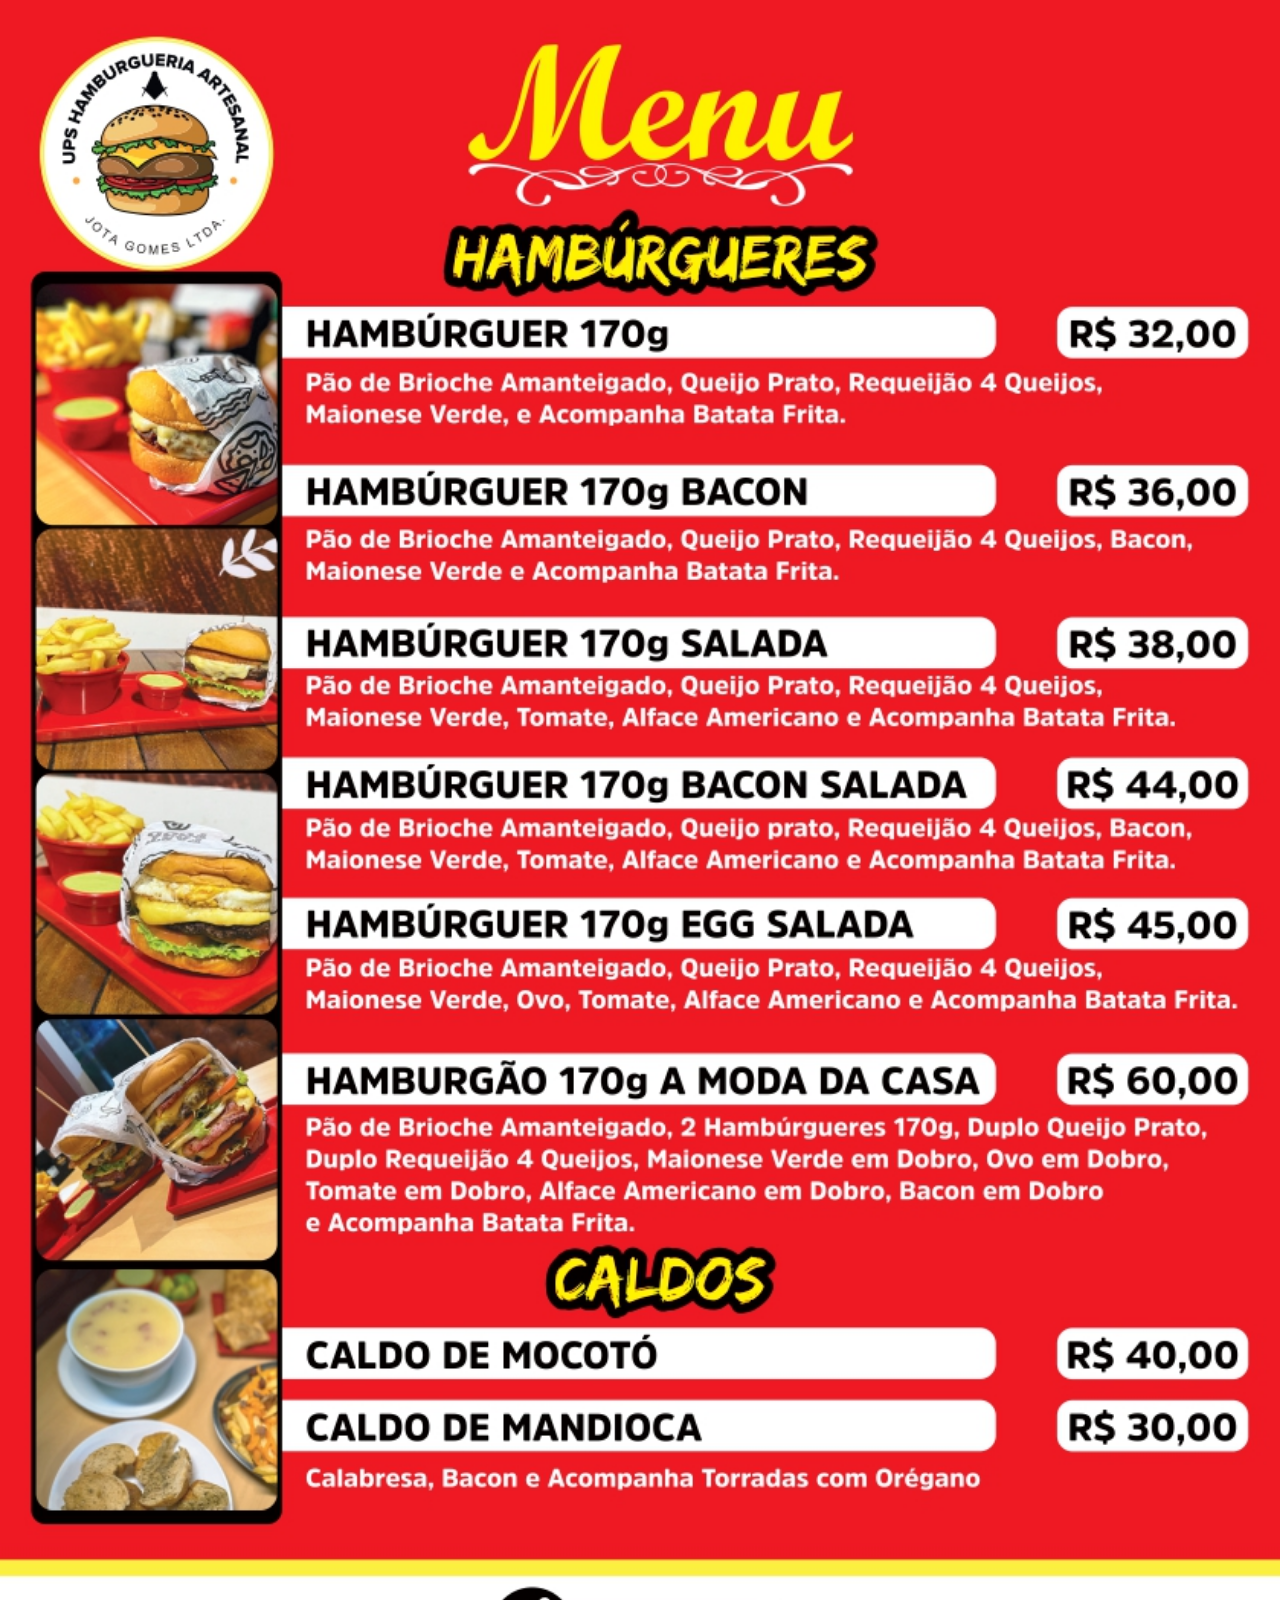
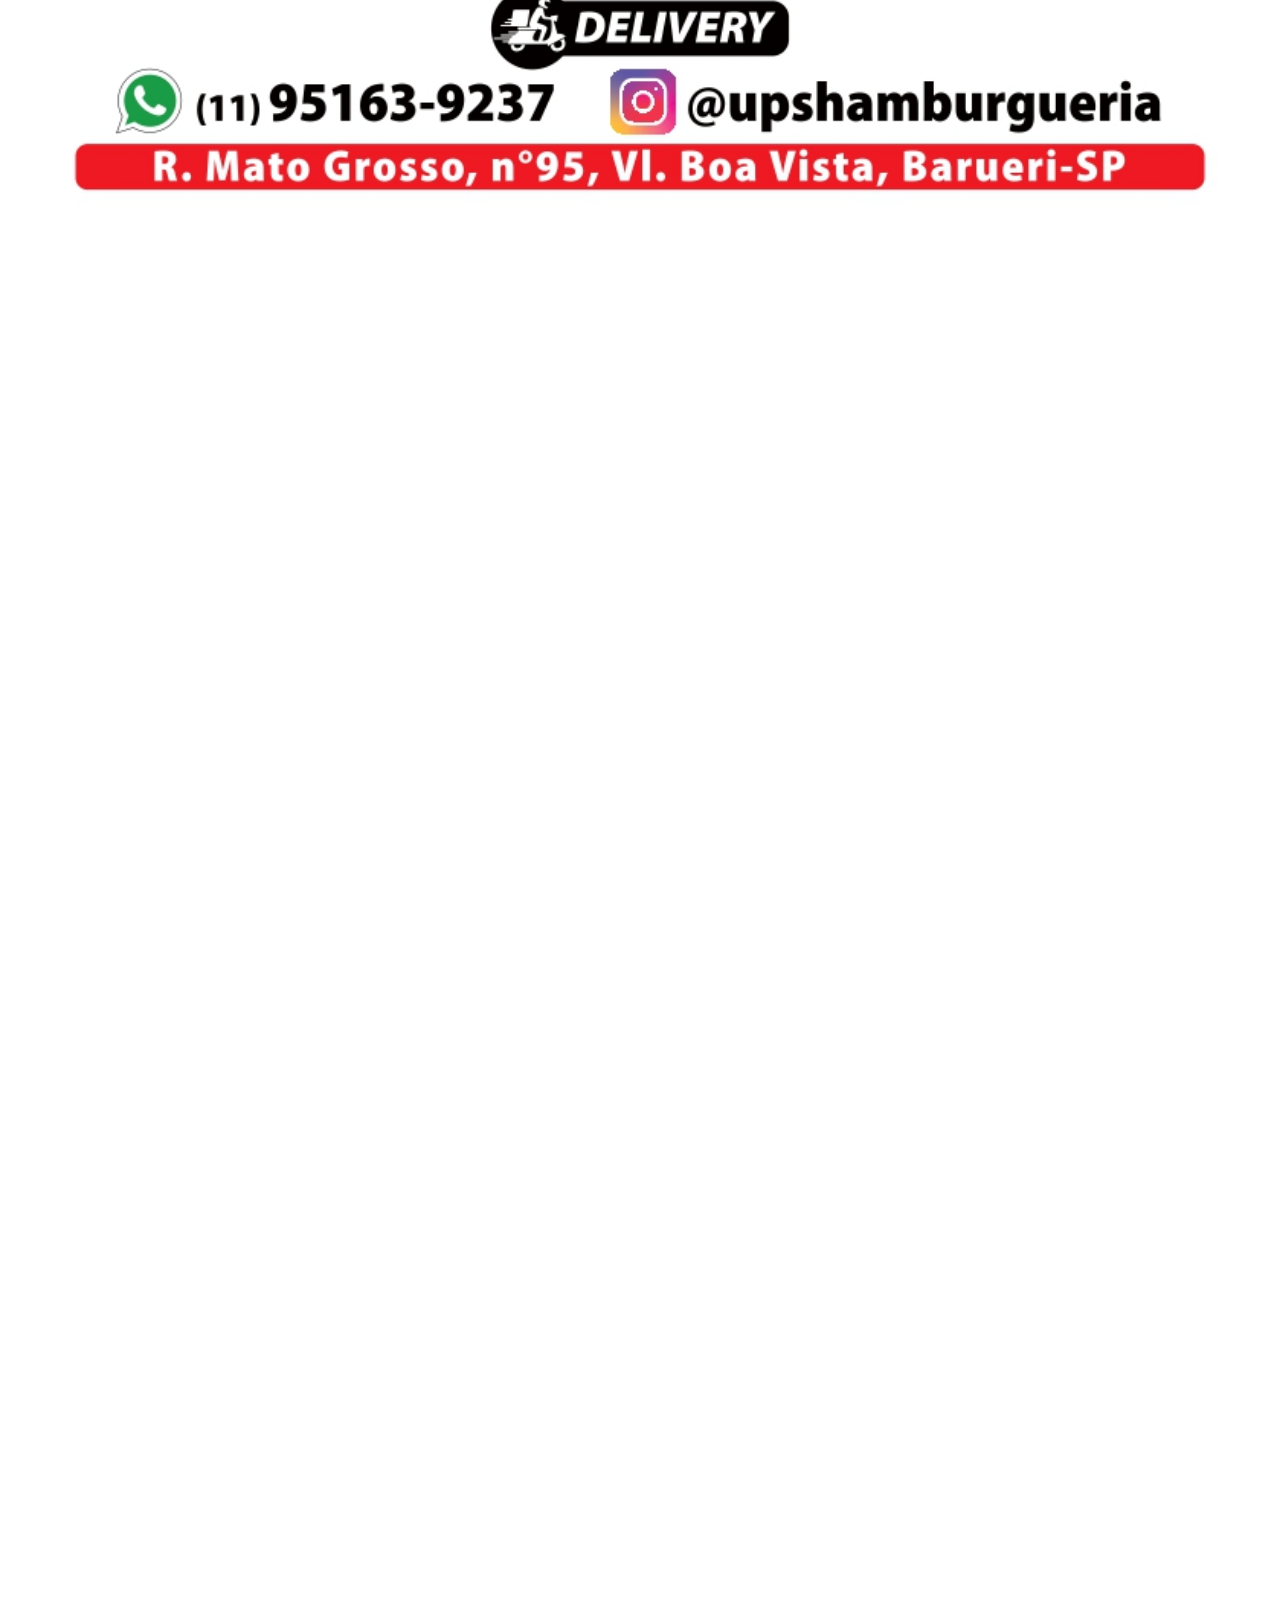
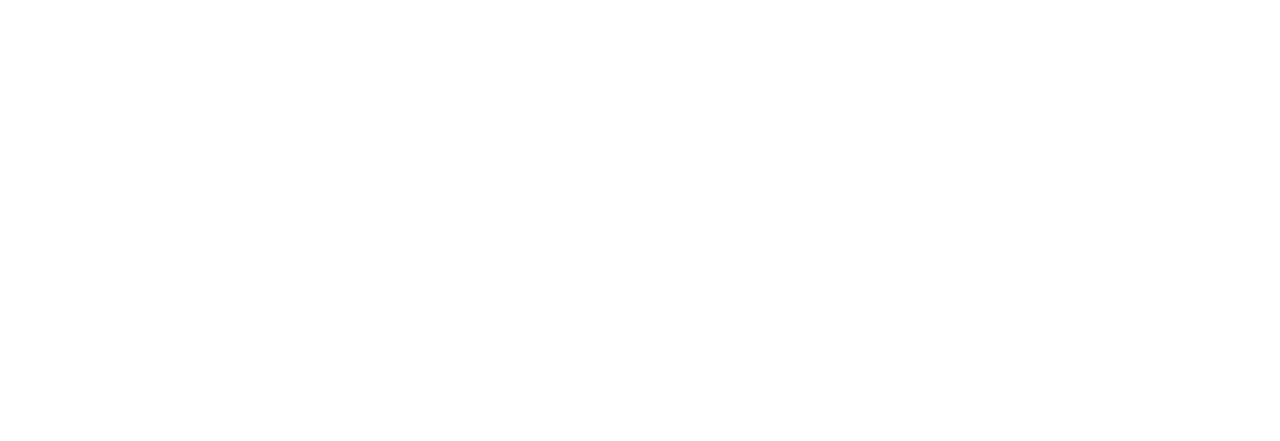
<file: cardapio/index.html>
<!DOCTYPE html>
<html lang="pt-BR">
<head>
	<meta charset="UTF-8">
		<!-- Google tag (gtag.js) --> <script async src="https://www.googletagmanager.com/gtag/js?id=AW-11403731849"></script> <script> window.dataLayer = window.dataLayer || []; function gtag(){dataLayer.push(arguments);} gtag('js', new Date()); gtag('config', 'AW-11403731849'); </script>
		<title>Cardápio Virtual &#8211; UPS Hamburgueria Jota Gomes </title>
<meta name="robots" content="max-image-preview:large">
<link rel="dns-prefetch" href="//fonts.googleapis.com">
<link rel="alternate" type="application/rss+xml" title="Feed para UPS Hamburgueria Jota Gomes  &raquo;" href="//jokaptn.github.io/UPS-Hamburgueria-Jota-Gomes/feed/">
<link rel="alternate" type="application/rss+xml" title="Feed de comentários para UPS Hamburgueria Jota Gomes  &raquo;" href="//jokaptn.github.io/UPS-Hamburgueria-Jota-Gomes/comments/feed/">
<script type="text/javascript">
window._wpemojiSettings = {"baseUrl":"https:\/\/s.w.org\/images\/core\/emoji\/14.0.0\/72x72\/","ext":".png","svgUrl":"https:\/\/s.w.org\/images\/core\/emoji\/14.0.0\/svg\/","svgExt":".svg","source":{"concatemoji":"\/\/jokaptn.github.io\/UPS-Hamburgueria-Jota-Gomes\/wp-includes\/js\/wp-emoji-release.min.js?ver=6.1.1"}};
/*! This file is auto-generated */
!function(e,a,t){var n,r,o,i=a.createElement("canvas"),p=i.getContext&&i.getContext("2d");function s(e,t){var a=String.fromCharCode,e=(p.clearRect(0,0,i.width,i.height),p.fillText(a.apply(this,e),0,0),i.toDataURL());return p.clearRect(0,0,i.width,i.height),p.fillText(a.apply(this,t),0,0),e===i.toDataURL()}function c(e){var t=a.createElement("script");t.src=e,t.defer=t.type="text/javascript",a.getElementsByTagName("head")[0].appendChild(t)}for(o=Array("flag","emoji"),t.supports={everything:!0,everythingExceptFlag:!0},r=0;r<o.length;r++)t.supports[o[r]]=function(e){if(p&&p.fillText)switch(p.textBaseline="top",p.font="600 32px Arial",e){case"flag":return s([127987,65039,8205,9895,65039],[127987,65039,8203,9895,65039])?!1:!s([55356,56826,55356,56819],[55356,56826,8203,55356,56819])&&!s([55356,57332,56128,56423,56128,56418,56128,56421,56128,56430,56128,56423,56128,56447],[55356,57332,8203,56128,56423,8203,56128,56418,8203,56128,56421,8203,56128,56430,8203,56128,56423,8203,56128,56447]);case"emoji":return!s([129777,127995,8205,129778,127999],[129777,127995,8203,129778,127999])}return!1}(o[r]),t.supports.everything=t.supports.everything&&t.supports[o[r]],"flag"!==o[r]&&(t.supports.everythingExceptFlag=t.supports.everythingExceptFlag&&t.supports[o[r]]);t.supports.everythingExceptFlag=t.supports.everythingExceptFlag&&!t.supports.flag,t.DOMReady=!1,t.readyCallback=function(){t.DOMReady=!0},t.supports.everything||(n=function(){t.readyCallback()},a.addEventListener?(a.addEventListener("DOMContentLoaded",n,!1),e.addEventListener("load",n,!1)):(e.attachEvent("onload",n),a.attachEvent("onreadystatechange",function(){"complete"===a.readyState&&t.readyCallback()})),(e=t.source||{}).concatemoji?c(e.concatemoji):e.wpemoji&&e.twemoji&&(c(e.twemoji),c(e.wpemoji)))}(window,document,window._wpemojiSettings);
</script>
<style type="text/css">img.wp-smiley,
img.emoji {
	display: inline !important;
	border: none !important;
	box-shadow: none !important;
	height: 1em !important;
	width: 1em !important;
	margin: 0 0.07em !important;
	vertical-align: -0.1em !important;
	background: none !important;
	padding: 0 !important;
}</style>
	<link rel="stylesheet" id="wp-block-library-css" href="//jokaptn.github.io/UPS-Hamburgueria-Jota-Gomes/wp-includes/css/dist/block-library/style.min.css?ver=6.1.1" type="text/css" media="all">
<style id="joinchat-button-style-inline-css" type="text/css">.wp-block-joinchat-button{border:none!important;text-align:center}.wp-block-joinchat-button figure{display:table;margin:0 auto;padding:0}.wp-block-joinchat-button figcaption{font:normal normal 400 .6em/2em var(--wp--preset--font-family--system-font,sans-serif);margin:0;padding:0}.wp-block-joinchat-button .joinchat-button__qr{background-color:#fff;border:6px solid #25d366;border-radius:30px;box-sizing:content-box;display:block;height:200px;margin:auto;overflow:hidden;padding:10px;width:200px}.wp-block-joinchat-button .joinchat-button__qr canvas,.wp-block-joinchat-button .joinchat-button__qr img{display:block;margin:auto}.wp-block-joinchat-button .joinchat-button__link{align-items:center;background-color:#25d366;border:6px solid #25d366;border-radius:30px;display:inline-flex;flex-flow:row nowrap;justify-content:center;line-height:1.25em;margin:0 auto;text-decoration:none}.wp-block-joinchat-button .joinchat-button__link:before{background:transparent var(--joinchat-ico) no-repeat center;background-size:100%;content:"";display:block;height:1.5em;margin:-.75em .75em -.75em 0;width:1.5em}.wp-block-joinchat-button figure+.joinchat-button__link{margin-top:10px}@media (orientation:landscape)and (min-height:481px),(orientation:portrait)and (min-width:481px){.wp-block-joinchat-button.joinchat-button--qr-only figure+.joinchat-button__link{display:none}}@media (max-width:480px),(orientation:landscape)and (max-height:480px){.wp-block-joinchat-button figure{display:none}}</style>
<link rel="stylesheet" id="classic-theme-styles-css" href="//jokaptn.github.io/UPS-Hamburgueria-Jota-Gomes/wp-includes/css/classic-themes.min.css?ver=1" type="text/css" media="all">
<style id="global-styles-inline-css" type="text/css">body{--wp--preset--color--black: #000000;--wp--preset--color--cyan-bluish-gray: #abb8c3;--wp--preset--color--white: #ffffff;--wp--preset--color--pale-pink: #f78da7;--wp--preset--color--vivid-red: #cf2e2e;--wp--preset--color--luminous-vivid-orange: #ff6900;--wp--preset--color--luminous-vivid-amber: #fcb900;--wp--preset--color--light-green-cyan: #7bdcb5;--wp--preset--color--vivid-green-cyan: #00d084;--wp--preset--color--pale-cyan-blue: #8ed1fc;--wp--preset--color--vivid-cyan-blue: #0693e3;--wp--preset--color--vivid-purple: #9b51e0;--wp--preset--gradient--vivid-cyan-blue-to-vivid-purple: linear-gradient(135deg,rgba(6,147,227,1) 0%,rgb(155,81,224) 100%);--wp--preset--gradient--light-green-cyan-to-vivid-green-cyan: linear-gradient(135deg,rgb(122,220,180) 0%,rgb(0,208,130) 100%);--wp--preset--gradient--luminous-vivid-amber-to-luminous-vivid-orange: linear-gradient(135deg,rgba(252,185,0,1) 0%,rgba(255,105,0,1) 100%);--wp--preset--gradient--luminous-vivid-orange-to-vivid-red: linear-gradient(135deg,rgba(255,105,0,1) 0%,rgb(207,46,46) 100%);--wp--preset--gradient--very-light-gray-to-cyan-bluish-gray: linear-gradient(135deg,rgb(238,238,238) 0%,rgb(169,184,195) 100%);--wp--preset--gradient--cool-to-warm-spectrum: linear-gradient(135deg,rgb(74,234,220) 0%,rgb(151,120,209) 20%,rgb(207,42,186) 40%,rgb(238,44,130) 60%,rgb(251,105,98) 80%,rgb(254,248,76) 100%);--wp--preset--gradient--blush-light-purple: linear-gradient(135deg,rgb(255,206,236) 0%,rgb(152,150,240) 100%);--wp--preset--gradient--blush-bordeaux: linear-gradient(135deg,rgb(254,205,165) 0%,rgb(254,45,45) 50%,rgb(107,0,62) 100%);--wp--preset--gradient--luminous-dusk: linear-gradient(135deg,rgb(255,203,112) 0%,rgb(199,81,192) 50%,rgb(65,88,208) 100%);--wp--preset--gradient--pale-ocean: linear-gradient(135deg,rgb(255,245,203) 0%,rgb(182,227,212) 50%,rgb(51,167,181) 100%);--wp--preset--gradient--electric-grass: linear-gradient(135deg,rgb(202,248,128) 0%,rgb(113,206,126) 100%);--wp--preset--gradient--midnight: linear-gradient(135deg,rgb(2,3,129) 0%,rgb(40,116,252) 100%);--wp--preset--duotone--dark-grayscale: url('#wp-duotone-dark-grayscale');--wp--preset--duotone--grayscale: url('#wp-duotone-grayscale');--wp--preset--duotone--purple-yellow: url('#wp-duotone-purple-yellow');--wp--preset--duotone--blue-red: url('#wp-duotone-blue-red');--wp--preset--duotone--midnight: url('#wp-duotone-midnight');--wp--preset--duotone--magenta-yellow: url('#wp-duotone-magenta-yellow');--wp--preset--duotone--purple-green: url('#wp-duotone-purple-green');--wp--preset--duotone--blue-orange: url('#wp-duotone-blue-orange');--wp--preset--font-size--small: 13px;--wp--preset--font-size--medium: 20px;--wp--preset--font-size--large: 36px;--wp--preset--font-size--x-large: 42px;--wp--preset--spacing--20: 0.44rem;--wp--preset--spacing--30: 0.67rem;--wp--preset--spacing--40: 1rem;--wp--preset--spacing--50: 1.5rem;--wp--preset--spacing--60: 2.25rem;--wp--preset--spacing--70: 3.38rem;--wp--preset--spacing--80: 5.06rem;}:where(.is-layout-flex){gap: 0.5em;}body .is-layout-flow > .alignleft{float: left;margin-inline-start: 0;margin-inline-end: 2em;}body .is-layout-flow > .alignright{float: right;margin-inline-start: 2em;margin-inline-end: 0;}body .is-layout-flow > .aligncenter{margin-left: auto !important;margin-right: auto !important;}body .is-layout-constrained > .alignleft{float: left;margin-inline-start: 0;margin-inline-end: 2em;}body .is-layout-constrained > .alignright{float: right;margin-inline-start: 2em;margin-inline-end: 0;}body .is-layout-constrained > .aligncenter{margin-left: auto !important;margin-right: auto !important;}body .is-layout-constrained > :where(:not(.alignleft):not(.alignright):not(.alignfull)){max-width: var(--wp--style--global--content-size);margin-left: auto !important;margin-right: auto !important;}body .is-layout-constrained > .alignwide{max-width: var(--wp--style--global--wide-size);}body .is-layout-flex{display: flex;}body .is-layout-flex{flex-wrap: wrap;align-items: center;}body .is-layout-flex > *{margin: 0;}:where(.wp-block-columns.is-layout-flex){gap: 2em;}.has-black-color{color: var(--wp--preset--color--black) !important;}.has-cyan-bluish-gray-color{color: var(--wp--preset--color--cyan-bluish-gray) !important;}.has-white-color{color: var(--wp--preset--color--white) !important;}.has-pale-pink-color{color: var(--wp--preset--color--pale-pink) !important;}.has-vivid-red-color{color: var(--wp--preset--color--vivid-red) !important;}.has-luminous-vivid-orange-color{color: var(--wp--preset--color--luminous-vivid-orange) !important;}.has-luminous-vivid-amber-color{color: var(--wp--preset--color--luminous-vivid-amber) !important;}.has-light-green-cyan-color{color: var(--wp--preset--color--light-green-cyan) !important;}.has-vivid-green-cyan-color{color: var(--wp--preset--color--vivid-green-cyan) !important;}.has-pale-cyan-blue-color{color: var(--wp--preset--color--pale-cyan-blue) !important;}.has-vivid-cyan-blue-color{color: var(--wp--preset--color--vivid-cyan-blue) !important;}.has-vivid-purple-color{color: var(--wp--preset--color--vivid-purple) !important;}.has-black-background-color{background-color: var(--wp--preset--color--black) !important;}.has-cyan-bluish-gray-background-color{background-color: var(--wp--preset--color--cyan-bluish-gray) !important;}.has-white-background-color{background-color: var(--wp--preset--color--white) !important;}.has-pale-pink-background-color{background-color: var(--wp--preset--color--pale-pink) !important;}.has-vivid-red-background-color{background-color: var(--wp--preset--color--vivid-red) !important;}.has-luminous-vivid-orange-background-color{background-color: var(--wp--preset--color--luminous-vivid-orange) !important;}.has-luminous-vivid-amber-background-color{background-color: var(--wp--preset--color--luminous-vivid-amber) !important;}.has-light-green-cyan-background-color{background-color: var(--wp--preset--color--light-green-cyan) !important;}.has-vivid-green-cyan-background-color{background-color: var(--wp--preset--color--vivid-green-cyan) !important;}.has-pale-cyan-blue-background-color{background-color: var(--wp--preset--color--pale-cyan-blue) !important;}.has-vivid-cyan-blue-background-color{background-color: var(--wp--preset--color--vivid-cyan-blue) !important;}.has-vivid-purple-background-color{background-color: var(--wp--preset--color--vivid-purple) !important;}.has-black-border-color{border-color: var(--wp--preset--color--black) !important;}.has-cyan-bluish-gray-border-color{border-color: var(--wp--preset--color--cyan-bluish-gray) !important;}.has-white-border-color{border-color: var(--wp--preset--color--white) !important;}.has-pale-pink-border-color{border-color: var(--wp--preset--color--pale-pink) !important;}.has-vivid-red-border-color{border-color: var(--wp--preset--color--vivid-red) !important;}.has-luminous-vivid-orange-border-color{border-color: var(--wp--preset--color--luminous-vivid-orange) !important;}.has-luminous-vivid-amber-border-color{border-color: var(--wp--preset--color--luminous-vivid-amber) !important;}.has-light-green-cyan-border-color{border-color: var(--wp--preset--color--light-green-cyan) !important;}.has-vivid-green-cyan-border-color{border-color: var(--wp--preset--color--vivid-green-cyan) !important;}.has-pale-cyan-blue-border-color{border-color: var(--wp--preset--color--pale-cyan-blue) !important;}.has-vivid-cyan-blue-border-color{border-color: var(--wp--preset--color--vivid-cyan-blue) !important;}.has-vivid-purple-border-color{border-color: var(--wp--preset--color--vivid-purple) !important;}.has-vivid-cyan-blue-to-vivid-purple-gradient-background{background: var(--wp--preset--gradient--vivid-cyan-blue-to-vivid-purple) !important;}.has-light-green-cyan-to-vivid-green-cyan-gradient-background{background: var(--wp--preset--gradient--light-green-cyan-to-vivid-green-cyan) !important;}.has-luminous-vivid-amber-to-luminous-vivid-orange-gradient-background{background: var(--wp--preset--gradient--luminous-vivid-amber-to-luminous-vivid-orange) !important;}.has-luminous-vivid-orange-to-vivid-red-gradient-background{background: var(--wp--preset--gradient--luminous-vivid-orange-to-vivid-red) !important;}.has-very-light-gray-to-cyan-bluish-gray-gradient-background{background: var(--wp--preset--gradient--very-light-gray-to-cyan-bluish-gray) !important;}.has-cool-to-warm-spectrum-gradient-background{background: var(--wp--preset--gradient--cool-to-warm-spectrum) !important;}.has-blush-light-purple-gradient-background{background: var(--wp--preset--gradient--blush-light-purple) !important;}.has-blush-bordeaux-gradient-background{background: var(--wp--preset--gradient--blush-bordeaux) !important;}.has-luminous-dusk-gradient-background{background: var(--wp--preset--gradient--luminous-dusk) !important;}.has-pale-ocean-gradient-background{background: var(--wp--preset--gradient--pale-ocean) !important;}.has-electric-grass-gradient-background{background: var(--wp--preset--gradient--electric-grass) !important;}.has-midnight-gradient-background{background: var(--wp--preset--gradient--midnight) !important;}.has-small-font-size{font-size: var(--wp--preset--font-size--small) !important;}.has-medium-font-size{font-size: var(--wp--preset--font-size--medium) !important;}.has-large-font-size{font-size: var(--wp--preset--font-size--large) !important;}.has-x-large-font-size{font-size: var(--wp--preset--font-size--x-large) !important;}
.wp-block-navigation a:where(:not(.wp-element-button)){color: inherit;}
:where(.wp-block-columns.is-layout-flex){gap: 2em;}
.wp-block-pullquote{font-size: 1.5em;line-height: 1.6;}</style>
<link rel="stylesheet" id="bootstrap-min-css" href="//jokaptn.github.io/UPS-Hamburgueria-Jota-Gomes/wp-content/themes/appetizer/assets/css/bootstrap.min.css?ver=6.1.1" type="text/css" media="all">
<link rel="stylesheet" id="owl-carousel-min-css" href="//jokaptn.github.io/UPS-Hamburgueria-Jota-Gomes/wp-content/themes/appetizer/assets/css/owl.carousel.min.css?ver=6.1.1" type="text/css" media="all">
<link rel="stylesheet" id="font-awesome-css" href="//jokaptn.github.io/UPS-Hamburgueria-Jota-Gomes/wp-content/plugins/elementor/assets/lib/font-awesome/css/font-awesome.min.css?ver=4.7.0" type="text/css" media="all">
<link rel="stylesheet" id="animate-css" href="//jokaptn.github.io/UPS-Hamburgueria-Jota-Gomes/wp-content/themes/appetizer/assets/css/animate.min.css?ver=6.1.1" type="text/css" media="all">
<link rel="stylesheet" id="appetizer-editor-style-css" href="//jokaptn.github.io/UPS-Hamburgueria-Jota-Gomes/wp-content/themes/appetizer/assets/css/editor-style.css?ver=6.1.1" type="text/css" media="all">
<link rel="stylesheet" id="appetizer-menus-css" href="//jokaptn.github.io/UPS-Hamburgueria-Jota-Gomes/wp-content/themes/appetizer/assets/css/classic-menu.css?ver=6.1.1" type="text/css" media="all">
<link rel="stylesheet" id="appetizer-widgets-css" href="//jokaptn.github.io/UPS-Hamburgueria-Jota-Gomes/wp-content/themes/appetizer/assets/css/widgets.css?ver=6.1.1" type="text/css" media="all">
<link rel="stylesheet" id="appetizer-main-css" href="//jokaptn.github.io/UPS-Hamburgueria-Jota-Gomes/wp-content/themes/appetizer/assets/css/main.css?ver=6.1.1" type="text/css" media="all">
<link rel="stylesheet" id="appetizer-woo-css" href="//jokaptn.github.io/UPS-Hamburgueria-Jota-Gomes/wp-content/themes/appetizer/assets/css/woo.css?ver=6.1.1" type="text/css" media="all">
<link rel="stylesheet" id="appetizer-media-query-css" href="//jokaptn.github.io/UPS-Hamburgueria-Jota-Gomes/wp-content/themes/appetizer/assets/css/responsive.css?ver=6.1.1" type="text/css" media="all">
<link rel="stylesheet" id="appetizer-style-css" href="//jokaptn.github.io/UPS-Hamburgueria-Jota-Gomes/wp-content/themes/appetizer/style.css?ver=6.1.1" type="text/css" media="all">
<style id="appetizer-style-inline-css" type="text/css">.main-footer {
						background: url(//jokaptn.github.io/UPS-Hamburgueria-Jota-Gomes/wp-content/uploads/2022/12/Hamburger-Bacon-Salada.jpg) no-repeat fixed center center / cover rgb(0 0 0 / 0.70);
						background-blend-mode: multiply;
				}

.logo img, .mobile-logo img {
					max-width: 143px;
				}
.main-slider {
					    background: rgba(0, 0, 0, 0.8);
				}
.breadcrumb-area {
					min-height: 260px;
				}
.breadcrumb-area:after {
					background-color: #000000;
					opacity: 0.80;
				}
.product-section.product-home {
						background: url(//jokaptn.github.io/UPS-Hamburgueria-Jota-Gomes/wp-content/uploads/2022/12/Hamburger-Bacon-Salada.jpg) no-repeat fixed center center / cover rgb(0 0 0 / 0.8);
						background-blend-mode: multiply;
				}
 body{ 
			font-size: 16px;
			line-height: 1.5;
			text-transform: inherit;
			font-style: inherit;
		}
 h1{ 
				font-size: px;
				line-height: ;
				text-transform: inherit;
				font-style: inherit;
			}
 h2{ 
				font-size: px;
				line-height: ;
				text-transform: inherit;
				font-style: inherit;
			}
 h3{ 
				font-size: px;
				line-height: ;
				text-transform: inherit;
				font-style: inherit;
			}
 h4{ 
				font-size: px;
				line-height: ;
				text-transform: inherit;
				font-style: inherit;
			}
 h5{ 
				font-size: px;
				line-height: ;
				text-transform: inherit;
				font-style: inherit;
			}
 h6{ 
				font-size: px;
				line-height: ;
				text-transform: inherit;
				font-style: inherit;
			}</style>
<link rel="stylesheet" id="appetizer-fonts-css" href="//fonts.googleapis.com/css?family=Lato%3Aital%2Cwght%400%2C100%3B0%2C300%3B0%2C400%3B0%2C700%3B0%2C900%3B1%2C100%3B1%2C300%3B1%2C400%3B1%2C700%3B1%2C900&#038;subset=latin%2Clatin-ext" type="text/css" media="all">
<link rel="stylesheet" id="joinchat-css" href="//jokaptn.github.io/UPS-Hamburgueria-Jota-Gomes/wp-content/plugins/creame-whatsapp-me/public/css/joinchat.min.css?ver=4.5.14" type="text/css" media="all">
<style id="joinchat-inline-css" type="text/css">.joinchat{ --red:37; --green:211; --blue:102; }</style>
<link rel="stylesheet" id="elementor-icons-css" href="//jokaptn.github.io/UPS-Hamburgueria-Jota-Gomes/wp-content/plugins/elementor/assets/lib/eicons/css/elementor-icons.min.css?ver=5.16.0" type="text/css" media="all">
<link rel="stylesheet" id="elementor-frontend-css" href="//jokaptn.github.io/UPS-Hamburgueria-Jota-Gomes/wp-content/plugins/elementor/assets/css/frontend-lite.min.css?ver=3.9.2" type="text/css" media="all">
<link rel="stylesheet" id="elementor-post-66-css" href="//jokaptn.github.io/UPS-Hamburgueria-Jota-Gomes/wp-content/uploads/elementor/css/post-66.css?ver=1671643849" type="text/css" media="all">
<link rel="stylesheet" id="elementor-global-css" href="//jokaptn.github.io/UPS-Hamburgueria-Jota-Gomes/wp-content/uploads/elementor/css/global.css?ver=1671643850" type="text/css" media="all">
<link rel="stylesheet" id="elementor-post-64-css" href="//jokaptn.github.io/UPS-Hamburgueria-Jota-Gomes/wp-content/uploads/elementor/css/post-64.css?ver=1671643851" type="text/css" media="all">
<link rel="stylesheet" id="google-fonts-1-css" href="https://fonts.googleapis.com/css?family=Roboto%3A100%2C100italic%2C200%2C200italic%2C300%2C300italic%2C400%2C400italic%2C500%2C500italic%2C600%2C600italic%2C700%2C700italic%2C800%2C800italic%2C900%2C900italic%7CRoboto+Slab%3A100%2C100italic%2C200%2C200italic%2C300%2C300italic%2C400%2C400italic%2C500%2C500italic%2C600%2C600italic%2C700%2C700italic%2C800%2C800italic%2C900%2C900italic&#038;display=swap&#038;ver=6.1.1" type="text/css" media="all">
<link rel="preconnect" href="https://fonts.gstatic.com/" crossorigin>
<script type="text/javascript" src="//jokaptn.github.io/UPS-Hamburgueria-Jota-Gomes/wp-includes/js/jquery/jquery.min.js?ver=3.6.1" id="jquery-core-js"></script>
<script type="text/javascript" src="//jokaptn.github.io/UPS-Hamburgueria-Jota-Gomes/wp-includes/js/jquery/jquery-migrate.min.js?ver=3.3.2" id="jquery-migrate-js"></script>
<script type="text/javascript" src="//jokaptn.github.io/UPS-Hamburgueria-Jota-Gomes/wp-content/themes/appetizer/assets/js/wow.min.js?ver=6.1.1" id="wow-min-js"></script>
<link rel="https://api.w.org/" href="//jokaptn.github.io/UPS-Hamburgueria-Jota-Gomes/wp-json/">
<link rel="alternate" type="application/json" href="//jokaptn.github.io/UPS-Hamburgueria-Jota-Gomes/wp-json/wp/v2/pages/64">
<link rel="EditURI" type="application/rsd+xml" title="RSD" href="//jokaptn.github.io/UPS-Hamburgueria-Jota-Gomes/xmlrpc.php?rsd">
<link rel="wlwmanifest" type="application/wlwmanifest+xml" href="//jokaptn.github.io/UPS-Hamburgueria-Jota-Gomes/wp-includes/wlwmanifest.xml">
<meta name="generator" content="WordPress 6.1.1">
<link rel="canonical" href="//jokaptn.github.io/UPS-Hamburgueria-Jota-Gomes/cardapio/">
<link rel="shortlink" href="//jokaptn.github.io/UPS-Hamburgueria-Jota-Gomes/?p=64">
<link rel="alternate" type="application/json+oembed" href="//jokaptn.github.io/UPS-Hamburgueria-Jota-Gomes/wp-json/oembed/1.0/embed?url=%2F%2Fjokaptn.github.io%2FUPS-Hamburgueria-Jota-Gomes%2Fcardapio%2F">
<link rel="alternate" type="text/xml+oembed" href="//jokaptn.github.io/UPS-Hamburgueria-Jota-Gomes/wp-json/oembed/1.0/embed?url=%2F%2Fjokaptn.github.io%2FUPS-Hamburgueria-Jota-Gomes%2Fcardapio%2F&#038;format=xml">
	<style type="text/css">h4.site-title,
		p.site-description {
			color: #ffffff;
		}</style>
			<style type="text/css" id="wp-custom-css">#service-section > div.container > div.row.g-4.wow.fadeInUp.hm-serv-content img{
	width:214px;
	height:160.5px;
}


button.scrollingUp.scrolling-btn.is-active{
	visibility:collapse
}</style>
			<meta name="viewport" content="width=device-width, initial-scale=1.0, viewport-fit=cover">
</head>
<body class="page-template page-template-elementor_canvas page page-id-64 wp-custom-logo header-one elementor-default elementor-template-canvas elementor-kit-66 elementor-page elementor-page-64">
	<svg xmlns="http://www.w3.org/2000/svg" viewbox="0 0 0 0" width="0" height="0" focusable="false" role="none" style="visibility: hidden; position: absolute; left: -9999px; overflow: hidden;"><defs><filter id="wp-duotone-dark-grayscale"><fecolormatrix color-interpolation-filters="sRGB" type="matrix" values=" .299 .587 .114 0 0 .299 .587 .114 0 0 .299 .587 .114 0 0 .299 .587 .114 0 0 "></fecolormatrix><fecomponenttransfer color-interpolation-filters="sRGB"><fefuncr type="table" tablevalues="0 0.49803921568627"></fefuncr><fefuncg type="table" tablevalues="0 0.49803921568627"></fefuncg><fefuncb type="table" tablevalues="0 0.49803921568627"></fefuncb><fefunca type="table" tablevalues="1 1"></fefunca></fecomponenttransfer><fecomposite in2="SourceGraphic" operator="in"></fecomposite></filter></defs></svg><svg xmlns="http://www.w3.org/2000/svg" viewbox="0 0 0 0" width="0" height="0" focusable="false" role="none" style="visibility: hidden; position: absolute; left: -9999px; overflow: hidden;"><defs><filter id="wp-duotone-grayscale"><fecolormatrix color-interpolation-filters="sRGB" type="matrix" values=" .299 .587 .114 0 0 .299 .587 .114 0 0 .299 .587 .114 0 0 .299 .587 .114 0 0 "></fecolormatrix><fecomponenttransfer color-interpolation-filters="sRGB"><fefuncr type="table" tablevalues="0 1"></fefuncr><fefuncg type="table" tablevalues="0 1"></fefuncg><fefuncb type="table" tablevalues="0 1"></fefuncb><fefunca type="table" tablevalues="1 1"></fefunca></fecomponenttransfer><fecomposite in2="SourceGraphic" operator="in"></fecomposite></filter></defs></svg><svg xmlns="http://www.w3.org/2000/svg" viewbox="0 0 0 0" width="0" height="0" focusable="false" role="none" style="visibility: hidden; position: absolute; left: -9999px; overflow: hidden;"><defs><filter id="wp-duotone-purple-yellow"><fecolormatrix color-interpolation-filters="sRGB" type="matrix" values=" .299 .587 .114 0 0 .299 .587 .114 0 0 .299 .587 .114 0 0 .299 .587 .114 0 0 "></fecolormatrix><fecomponenttransfer color-interpolation-filters="sRGB"><fefuncr type="table" tablevalues="0.54901960784314 0.98823529411765"></fefuncr><fefuncg type="table" tablevalues="0 1"></fefuncg><fefuncb type="table" tablevalues="0.71764705882353 0.25490196078431"></fefuncb><fefunca type="table" tablevalues="1 1"></fefunca></fecomponenttransfer><fecomposite in2="SourceGraphic" operator="in"></fecomposite></filter></defs></svg><svg xmlns="http://www.w3.org/2000/svg" viewbox="0 0 0 0" width="0" height="0" focusable="false" role="none" style="visibility: hidden; position: absolute; left: -9999px; overflow: hidden;"><defs><filter id="wp-duotone-blue-red"><fecolormatrix color-interpolation-filters="sRGB" type="matrix" values=" .299 .587 .114 0 0 .299 .587 .114 0 0 .299 .587 .114 0 0 .299 .587 .114 0 0 "></fecolormatrix><fecomponenttransfer color-interpolation-filters="sRGB"><fefuncr type="table" tablevalues="0 1"></fefuncr><fefuncg type="table" tablevalues="0 0.27843137254902"></fefuncg><fefuncb type="table" tablevalues="0.5921568627451 0.27843137254902"></fefuncb><fefunca type="table" tablevalues="1 1"></fefunca></fecomponenttransfer><fecomposite in2="SourceGraphic" operator="in"></fecomposite></filter></defs></svg><svg xmlns="http://www.w3.org/2000/svg" viewbox="0 0 0 0" width="0" height="0" focusable="false" role="none" style="visibility: hidden; position: absolute; left: -9999px; overflow: hidden;"><defs><filter id="wp-duotone-midnight"><fecolormatrix color-interpolation-filters="sRGB" type="matrix" values=" .299 .587 .114 0 0 .299 .587 .114 0 0 .299 .587 .114 0 0 .299 .587 .114 0 0 "></fecolormatrix><fecomponenttransfer color-interpolation-filters="sRGB"><fefuncr type="table" tablevalues="0 0"></fefuncr><fefuncg type="table" tablevalues="0 0.64705882352941"></fefuncg><fefuncb type="table" tablevalues="0 1"></fefuncb><fefunca type="table" tablevalues="1 1"></fefunca></fecomponenttransfer><fecomposite in2="SourceGraphic" operator="in"></fecomposite></filter></defs></svg><svg xmlns="http://www.w3.org/2000/svg" viewbox="0 0 0 0" width="0" height="0" focusable="false" role="none" style="visibility: hidden; position: absolute; left: -9999px; overflow: hidden;"><defs><filter id="wp-duotone-magenta-yellow"><fecolormatrix color-interpolation-filters="sRGB" type="matrix" values=" .299 .587 .114 0 0 .299 .587 .114 0 0 .299 .587 .114 0 0 .299 .587 .114 0 0 "></fecolormatrix><fecomponenttransfer color-interpolation-filters="sRGB"><fefuncr type="table" tablevalues="0.78039215686275 1"></fefuncr><fefuncg type="table" tablevalues="0 0.94901960784314"></fefuncg><fefuncb type="table" tablevalues="0.35294117647059 0.47058823529412"></fefuncb><fefunca type="table" tablevalues="1 1"></fefunca></fecomponenttransfer><fecomposite in2="SourceGraphic" operator="in"></fecomposite></filter></defs></svg><svg xmlns="http://www.w3.org/2000/svg" viewbox="0 0 0 0" width="0" height="0" focusable="false" role="none" style="visibility: hidden; position: absolute; left: -9999px; overflow: hidden;"><defs><filter id="wp-duotone-purple-green"><fecolormatrix color-interpolation-filters="sRGB" type="matrix" values=" .299 .587 .114 0 0 .299 .587 .114 0 0 .299 .587 .114 0 0 .299 .587 .114 0 0 "></fecolormatrix><fecomponenttransfer color-interpolation-filters="sRGB"><fefuncr type="table" tablevalues="0.65098039215686 0.40392156862745"></fefuncr><fefuncg type="table" tablevalues="0 1"></fefuncg><fefuncb type="table" tablevalues="0.44705882352941 0.4"></fefuncb><fefunca type="table" tablevalues="1 1"></fefunca></fecomponenttransfer><fecomposite in2="SourceGraphic" operator="in"></fecomposite></filter></defs></svg><svg xmlns="http://www.w3.org/2000/svg" viewbox="0 0 0 0" width="0" height="0" focusable="false" role="none" style="visibility: hidden; position: absolute; left: -9999px; overflow: hidden;"><defs><filter id="wp-duotone-blue-orange"><fecolormatrix color-interpolation-filters="sRGB" type="matrix" values=" .299 .587 .114 0 0 .299 .587 .114 0 0 .299 .587 .114 0 0 .299 .587 .114 0 0 "></fecolormatrix><fecomponenttransfer color-interpolation-filters="sRGB"><fefuncr type="table" tablevalues="0.098039215686275 1"></fefuncr><fefuncg type="table" tablevalues="0 0.66274509803922"></fefuncg><fefuncb type="table" tablevalues="0.84705882352941 0.41960784313725"></fefuncb><fefunca type="table" tablevalues="1 1"></fefunca></fecomponenttransfer><fecomposite in2="SourceGraphic" operator="in"></fecomposite></filter></defs></svg>		<div data-elementor-type="wp-page" data-elementor-id="64" class="elementor elementor-64">
									<section class="elementor-section elementor-top-section elementor-element elementor-element-f7adc8f elementor-section-full_width elementor-section-height-default elementor-section-height-default" data-id="f7adc8f" data-element_type="section">
						<div class="elementor-container elementor-column-gap-no">
					<div class="elementor-column elementor-col-100 elementor-top-column elementor-element elementor-element-6195fed" data-id="6195fed" data-element_type="column">
			<div class="elementor-widget-wrap elementor-element-populated">
								<div class="elementor-element elementor-element-5f53712 elementor-widget elementor-widget-image" data-id="5f53712" data-element_type="widget" data-widget_type="image.default">
				<div class="elementor-widget-container">
			<style>/*! elementor - v3.9.2 - 21-12-2022 */
.elementor-widget-image{text-align:center}.elementor-widget-image a{display:inline-block}.elementor-widget-image a img[src$=".svg"]{width:48px}.elementor-widget-image img{vertical-align:middle;display:inline-block}</style>												<img decoding="async" width="724" height="1024" src="//jokaptn.github.io/UPS-Hamburgueria-Jota-Gomes/wp-content/uploads/2022/12/Cardapio-Digital-1.jpg" class="attachment-large size-large wp-image-104" alt="" loading="lazy">															</div>
				</div>
					</div>
		</div>
							</div>
		</section>
				<body class="page-template page-template-elementor_canvas page page-id-64 wp-custom-logo header-one elementor-default elementor-template-canvas elementor-kit-66 elementor-page elementor-page-64">
	<section class="elementor-section elementor-top-section elementor-element elementor-element-f7adc8f elementor-section-full_width elementor-section-height-default elementor-section-height-default" data-id="f7adc8f" data-element_type="section">
		<div class="elementor-container elementor-column-gap-no">
			<div class="elementor-column elementor-col-100 elementor-top-column elementor-element elementor-element-6195fed" data-id="6195fed" data-element_type="column">
				<div class="elementor-widget-wrap elementor-element-populated">
					<div class="elementor-element elementor-element-5f53712 elementor-widget elementor-widget-image" data-id="5f53712" data-element_type="widget" data-widget_type="image.default">
					</div>
				</div>
			</div>
		</div>
	</section>

	<section class="elementor-section elementor-top-section elementor-element elementor-element-1a810cd elementor-section-full_width elementor-section-height-default elementor-section-height-default" data-id="1a810cd" data-element_type="section">
		<div class="elementor-container elementor-column-gap-no">
			<div class="elementor-column elementor-col-100 elementor-top-column elementor-element elementor-element-e2c238a" data-id="e2c238a" data-element_type="column">
				<div class="elementor-widget-wrap elementor-element-populated">
					<div class="elementor-element elementor-element-4c09dfb elementor-widget elementor-widget-image" data-id="4c09dfb" data-element_type="widget" data-widget_type="image.default">
						<div class="elementor-widget-container">
							<img decoding="async" width="724" height="1024" src="//jokaptn.github.io/UPS-Hamburgueria-Jota-Gomes/wp-content/uploads/2022/12/Cardapio-Digital-2.jpg" class="attachment-large size-large wp-image-105" alt="" loading="lazy">
						</div>
					</div>
				</div>
			</div>
		</div>
	</section>
</body>

		
<div class="joinchat joinchat--right" data-settings='{"telephone":"5511951639237","mobile_only":false,"button_delay":3,"whatsapp_web":false,"qr":true,"message_views":2,"message_delay":10,"message_badge":false,"message_send":"Olá*UPS Hamburgueria Jota Gomes *, gostaria de fazer um pedido.","message_hash":"8b5f4402"}'>
	<div class="joinchat__button">
		<div class="joinchat__button__open"></div>
											<div class="joinchat__button__sendtext">Open chat</div>
						<svg class="joinchat__button__send" width="60" height="60" viewbox="0 0 400 400" stroke-linecap="round" stroke-width="33">
				<path class="joinchat_svg__plain" d="M168.83 200.504H79.218L33.04 44.284a1 1 0 0 1 1.386-1.188L365.083 199.04a1 1 0 0 1 .003 1.808L34.432 357.903a1 1 0 0 1-1.388-1.187l29.42-99.427"></path>
				<path class="joinchat_svg__chat" d="M318.087 318.087c-52.982 52.982-132.708 62.922-195.725 29.82l-80.449 10.18 10.358-80.112C18.956 214.905 28.836 134.99 81.913 81.913c65.218-65.217 170.956-65.217 236.174 0 42.661 42.661 57.416 102.661 44.265 157.316"></path>
			</svg>
												<div class="joinchat__qr"><div>Scan the code</div></div>
			</div>
			<div class="joinchat__box">
			<div class="joinchat__header">
									<svg class="joinchat__wa" width="120" height="28" viewbox="0 0 120 28"><title>WhatsApp</title>
<path d="M117.2 17c0 .4-.2.7-.4 1-.1.3-.4.5-.7.7l-1 .2c-.5 0-.9 0-1.2-.2l-.7-.7a3 3 0 0 1-.4-1 5.4 5.4 0 0 1 0-2.3c0-.4.2-.7.4-1l.7-.7a2 2 0 0 1 1.1-.3 2 2 0 0 1 1.8 1l.4 1a5.3 5.3 0 0 1 0 2.3zm2.5-3c-.1-.7-.4-1.3-.8-1.7a4 4 0 0 0-1.3-1.2c-.6-.3-1.3-.4-2-.4-.6 0-1.2.1-1.7.4a3 3 0 0 0-1.2 1.1V11H110v13h2.7v-4.5c.4.4.8.8 1.3 1 .5.3 1 .4 1.6.4a4 4 0 0 0 3.2-1.5c.4-.5.7-1 .8-1.6.2-.6.3-1.2.3-1.9s0-1.3-.3-2zm-13.1 3c0 .4-.2.7-.4 1l-.7.7-1.1.2c-.4 0-.8 0-1-.2-.4-.2-.6-.4-.8-.7a3 3 0 0 1-.4-1 5.4 5.4 0 0 1 0-2.3c0-.4.2-.7.4-1 .1-.3.4-.5.7-.7a2 2 0 0 1 1-.3 2 2 0 0 1 1.9 1l.4 1a5.4 5.4 0 0 1 0 2.3zm1.7-4.7a4 4 0 0 0-3.3-1.6c-.6 0-1.2.1-1.7.4a3 3 0 0 0-1.2 1.1V11h-2.6v13h2.7v-4.5c.3.4.7.8 1.2 1 .6.3 1.1.4 1.7.4a4 4 0 0 0 3.2-1.5c.4-.5.6-1 .8-1.6.2-.6.3-1.2.3-1.9s-.1-1.3-.3-2c-.2-.6-.4-1.2-.8-1.6zm-17.5 3.2l1.7-5 1.7 5h-3.4zm.2-8.2l-5 13.4h3l1-3h5l1 3h3L94 7.3h-3zm-5.3 9.1l-.6-.8-1-.5a11.6 11.6 0 0 0-2.3-.5l-1-.3a2 2 0 0 1-.6-.3.7.7 0 0 1-.3-.6c0-.2 0-.4.2-.5l.3-.3h.5l.5-.1c.5 0 .9 0 1.2.3.4.1.6.5.6 1h2.5c0-.6-.2-1.1-.4-1.5a3 3 0 0 0-1-1 4 4 0 0 0-1.3-.5 7.7 7.7 0 0 0-3 0c-.6.1-1 .3-1.4.5l-1 1a3 3 0 0 0-.4 1.5 2 2 0 0 0 1 1.8l1 .5 1.1.3 2.2.6c.6.2.8.5.8 1l-.1.5-.4.4a2 2 0 0 1-.6.2 2.8 2.8 0 0 1-1.4 0 2 2 0 0 1-.6-.3l-.5-.5-.2-.8H77c0 .7.2 1.2.5 1.6.2.5.6.8 1 1 .4.3.9.5 1.4.6a8 8 0 0 0 3.3 0c.5 0 1-.2 1.4-.5a3 3 0 0 0 1-1c.3-.5.4-1 .4-1.6 0-.5 0-.9-.3-1.2zM74.7 8h-2.6v3h-1.7v1.7h1.7v5.8c0 .5 0 .9.2 1.2l.7.7 1 .3a7.8 7.8 0 0 0 2 0h.7v-2.1a3.4 3.4 0 0 1-.8 0l-1-.1-.2-1v-4.8h2V11h-2V8zm-7.6 9v.5l-.3.8-.7.6c-.2.2-.7.2-1.2.2h-.6l-.5-.2a1 1 0 0 1-.4-.4l-.1-.6.1-.6.4-.4.5-.3a4.8 4.8 0 0 1 1.2-.2 8.3 8.3 0 0 0 1.2-.2l.4-.3v1zm2.6 1.5v-5c0-.6 0-1.1-.3-1.5l-1-.8-1.4-.4a10.9 10.9 0 0 0-3.1 0l-1.5.6c-.4.2-.7.6-1 1a3 3 0 0 0-.5 1.5h2.7c0-.5.2-.9.5-1a2 2 0 0 1 1.3-.4h.6l.6.2.3.4.2.7c0 .3 0 .5-.3.6-.1.2-.4.3-.7.4l-1 .1a21.9 21.9 0 0 0-2.4.4l-1 .5c-.3.2-.6.5-.8.9-.2.3-.3.8-.3 1.3s.1 1 .3 1.3c.1.4.4.7.7 1l1 .4c.4.2.9.2 1.3.2a6 6 0 0 0 1.8-.2c.6-.2 1-.5 1.5-1a4 4 0 0 0 .2 1H70l-.3-1v-1.2zm-11-6.7c-.2-.4-.6-.6-1-.8-.5-.2-1-.3-1.8-.3-.5 0-1 .1-1.5.4a3 3 0 0 0-1.3 1.2v-5h-2.7v13.4H53v-5.1c0-1 .2-1.7.5-2.2.3-.4.9-.6 1.6-.6.6 0 1 .2 1.3.6.3.4.4 1 .4 1.8v5.5h2.7v-6c0-.6 0-1.2-.2-1.6 0-.5-.3-1-.5-1.3zm-14 4.7l-2.3-9.2h-2.8l-2.3 9-2.2-9h-3l3.6 13.4h3l2.2-9.2 2.3 9.2h3l3.6-13.4h-3l-2.1 9.2zm-24.5.2L18 15.6c-.3-.1-.6-.2-.8.2A20 20 0 0 1 16 17c-.2.2-.4.3-.7.1-.4-.2-1.5-.5-2.8-1.7-1-1-1.7-2-2-2.4-.1-.4 0-.5.2-.7l.5-.6.4-.6v-.6L10.4 8c-.3-.6-.6-.5-.8-.6H9c-.2 0-.6.1-.9.5C7.8 8.2 7 9 7 10.7c0 1.7 1.3 3.4 1.4 3.6.2.3 2.5 3.7 6 5.2l1.9.8c.8.2 1.6.2 2.2.1.6-.1 2-.8 2.3-1.6.3-.9.3-1.5.2-1.7l-.7-.4zM14 25.3c-2 0-4-.5-5.8-1.6l-.4-.2-4.4 1.1 1.2-4.2-.3-.5A11.5 11.5 0 0 1 22.1 5.7 11.5 11.5 0 0 1 14 25.3zM14 0A13.8 13.8 0 0 0 2 20.7L0 28l7.3-2A13.8 13.8 0 1 0 14 0z"></path></svg>
								<div class="joinchat__close" aria-label="Close"></div>
			</div>
			<div class="joinchat__box__scroll">
				<div class="joinchat__box__content">
					<div class="joinchat__message">Olá, Podemos Ajudar ?</div>				</div>
			</div>
		</div>
		<svg style="width:0;height:0;position:absolute"><defs><clippath id="joinchat__message__peak"><path d="M17 25V0C17 12.877 6.082 14.9 1.031 15.91c-1.559.31-1.179 2.272.004 2.272C9.609 18.182 17 18.088 17 25z"></path></clippath></defs></svg>
	</div>
<script type="text/javascript" src="//jokaptn.github.io/UPS-Hamburgueria-Jota-Gomes/wp-content/themes/appetizer/assets/js/popper.min.js?ver=6.1.1" id="popper-js"></script>
<script type="text/javascript" src="//jokaptn.github.io/UPS-Hamburgueria-Jota-Gomes/wp-content/themes/appetizer/assets/js/bootstrap.min.js?ver=6.1.1" id="bootstrap-js"></script>
<script type="text/javascript" src="//jokaptn.github.io/UPS-Hamburgueria-Jota-Gomes/wp-content/themes/appetizer/assets/js/owl.carousel.min.js?ver=6.1.1" id="owl-carousel-js"></script>
<script type="text/javascript" src="//jokaptn.github.io/UPS-Hamburgueria-Jota-Gomes/wp-content/themes/appetizer/assets/js/custom.js?ver=6.1.1" id="appetizer-custom-js-js"></script>
<script type="text/javascript" src="//jokaptn.github.io/UPS-Hamburgueria-Jota-Gomes/wp-content/themes/appetizer/assets/js/theme.min.js?ver=6.1.1" id="appetizer-theme-js-js"></script>
<script type="text/javascript" src="//jokaptn.github.io/UPS-Hamburgueria-Jota-Gomes/wp-content/plugins/creame-whatsapp-me/public/js/kjua.min.js?ver=0.9.0" id="joinchat-kjua-js"></script>
<script type="text/javascript" src="//jokaptn.github.io/UPS-Hamburgueria-Jota-Gomes/wp-content/plugins/creame-whatsapp-me/public/js/joinchat.min.js?ver=4.5.14" id="joinchat-js"></script>
<script type="text/javascript" src="//jokaptn.github.io/UPS-Hamburgueria-Jota-Gomes/wp-content/plugins/elementor/assets/js/webpack.runtime.min.js?ver=3.9.2" id="elementor-webpack-runtime-js"></script>
<script type="text/javascript" src="//jokaptn.github.io/UPS-Hamburgueria-Jota-Gomes/wp-content/plugins/elementor/assets/js/frontend-modules.min.js?ver=3.9.2" id="elementor-frontend-modules-js"></script>
<script type="text/javascript" src="//jokaptn.github.io/UPS-Hamburgueria-Jota-Gomes/wp-content/plugins/elementor/assets/lib/waypoints/waypoints.min.js?ver=4.0.2" id="elementor-waypoints-js"></script>
<script type="text/javascript" src="//jokaptn.github.io/UPS-Hamburgueria-Jota-Gomes/wp-includes/js/jquery/ui/core.min.js?ver=1.13.2" id="jquery-ui-core-js"></script>
<script type="text/javascript" id="elementor-frontend-js-before">var elementorFrontendConfig = {"environmentMode":{"edit":false,"wpPreview":false,"isScriptDebug":false},"i18n":{"shareOnFacebook":"Compartilhar no Facebook","shareOnTwitter":"Compartilhar no Twitter","pinIt":"Fixar","download":"Baixar","downloadImage":"Baixar imagem","fullscreen":"Tela cheia","zoom":"Zoom","share":"Compartilhar","playVideo":"Reproduzir vídeo","previous":"Anterior","next":"Próximo","close":"Fechar"},"is_rtl":false,"breakpoints":{"xs":0,"sm":480,"md":768,"lg":1025,"xl":1440,"xxl":1600},"responsive":{"breakpoints":{"mobile":{"label":"Celular","value":767,"default_value":767,"direction":"max","is_enabled":true},"mobile_extra":{"label":"Celular extra","value":880,"default_value":880,"direction":"max","is_enabled":false},"tablet":{"label":"Tablet","value":1024,"default_value":1024,"direction":"max","is_enabled":true},"tablet_extra":{"label":"Tablet extra","value":1200,"default_value":1200,"direction":"max","is_enabled":false},"laptop":{"label":"Laptop","value":1366,"default_value":1366,"direction":"max","is_enabled":false},"widescreen":{"label":"Widescreen","value":2400,"default_value":2400,"direction":"min","is_enabled":false}}},"version":"3.9.2","is_static":false,"experimentalFeatures":{"e_dom_optimization":true,"e_optimized_assets_loading":true,"e_optimized_css_loading":true,"a11y_improvements":true,"additional_custom_breakpoints":true,"e_import_export":true,"e_hidden_wordpress_widgets":true,"landing-pages":true,"elements-color-picker":true,"favorite-widgets":true,"admin-top-bar":true,"kit-elements-defaults":true},"urls":{"assets":"\/\/jokaptn.github.io\/UPS-Hamburgueria-Jota-Gomes\/wp-content\/plugins\/elementor\/assets\/"},"settings":{"page":[],"editorPreferences":[]},"kit":{"active_breakpoints":["viewport_mobile","viewport_tablet"],"global_image_lightbox":"yes","lightbox_enable_counter":"yes","lightbox_enable_fullscreen":"yes","lightbox_enable_zoom":"yes","lightbox_enable_share":"yes","lightbox_title_src":"title","lightbox_description_src":"description"},"post":{"id":64,"title":"Card%C3%A1pio%20Virtual%20%E2%80%93%20UPS%20Hamburgueria%20Jota%20Gomes%20","excerpt":"","featuredImage":false}};</script>
<script type="text/javascript" src="//jokaptn.github.io/UPS-Hamburgueria-Jota-Gomes/wp-content/plugins/elementor/assets/js/frontend.min.js?ver=3.9.2" id="elementor-frontend-js"></script>
	</body>
</html>
</file>
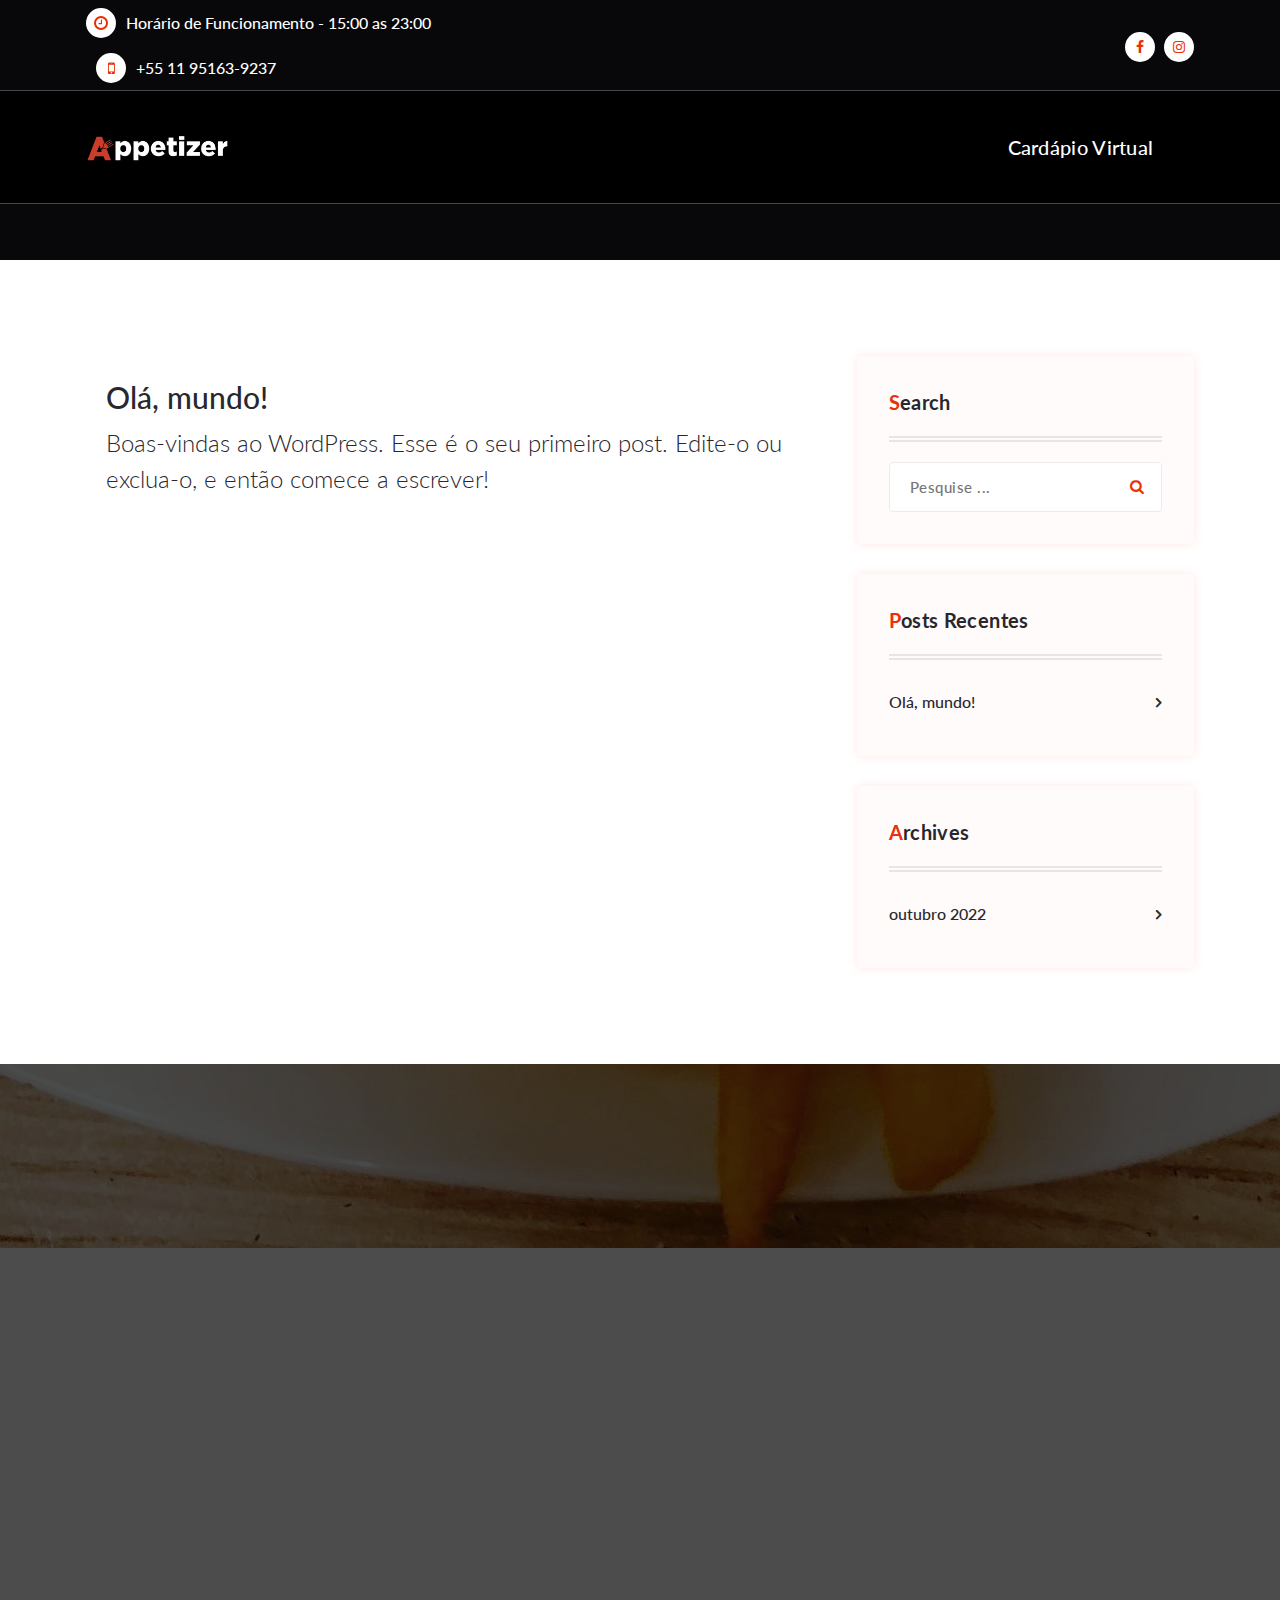
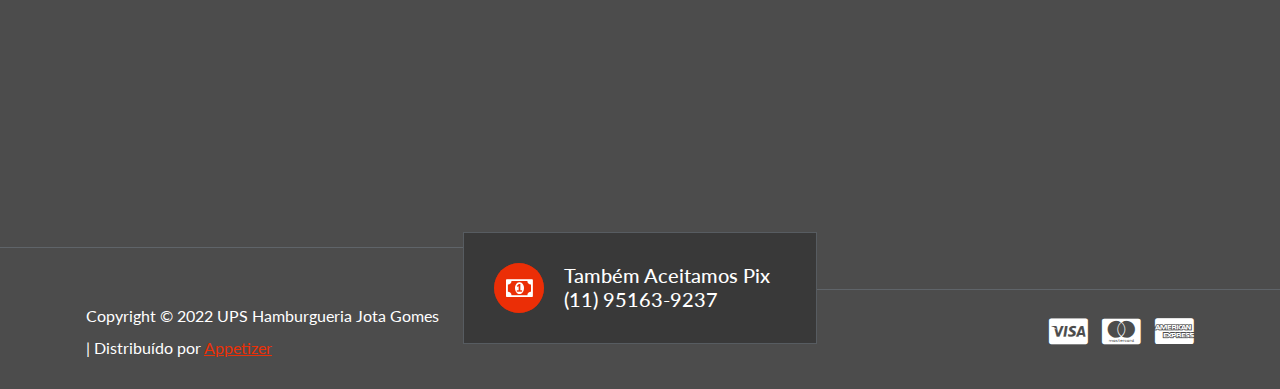
<file: 2022/10/index.html>
<!DOCTYPE html>
<html lang="pt-BR">
	<head>
		<meta charset="UTF-8">
		<meta name="viewport" content="width=device-width, initial-scale=1">
		<link rel="profile" href="https://gmpg.org/xfn/11">
		
		<title>outubro 2022 &#8211; UPS Hamburgueria Jota Gomes </title>
<meta name="robots" content="max-image-preview:large">
<link rel="dns-prefetch" href="//fonts.googleapis.com">
<link rel="alternate" type="application/rss+xml" title="Feed para UPS Hamburgueria Jota Gomes  &raquo;" href="//jokaptn.github.io/UPS-Hamburgueria-Jota-Gomes/feed/">
<link rel="alternate" type="application/rss+xml" title="Feed de comentários para UPS Hamburgueria Jota Gomes  &raquo;" href="//jokaptn.github.io/UPS-Hamburgueria-Jota-Gomes/comments/feed/">
<script type="text/javascript">
window._wpemojiSettings = {"baseUrl":"https:\/\/s.w.org\/images\/core\/emoji\/14.0.0\/72x72\/","ext":".png","svgUrl":"https:\/\/s.w.org\/images\/core\/emoji\/14.0.0\/svg\/","svgExt":".svg","source":{"concatemoji":"\/\/jokaptn.github.io\/UPS-Hamburgueria-Jota-Gomes\/wp-includes\/js\/wp-emoji-release.min.js?ver=6.1.1"}};
/*! This file is auto-generated */
!function(e,a,t){var n,r,o,i=a.createElement("canvas"),p=i.getContext&&i.getContext("2d");function s(e,t){var a=String.fromCharCode,e=(p.clearRect(0,0,i.width,i.height),p.fillText(a.apply(this,e),0,0),i.toDataURL());return p.clearRect(0,0,i.width,i.height),p.fillText(a.apply(this,t),0,0),e===i.toDataURL()}function c(e){var t=a.createElement("script");t.src=e,t.defer=t.type="text/javascript",a.getElementsByTagName("head")[0].appendChild(t)}for(o=Array("flag","emoji"),t.supports={everything:!0,everythingExceptFlag:!0},r=0;r<o.length;r++)t.supports[o[r]]=function(e){if(p&&p.fillText)switch(p.textBaseline="top",p.font="600 32px Arial",e){case"flag":return s([127987,65039,8205,9895,65039],[127987,65039,8203,9895,65039])?!1:!s([55356,56826,55356,56819],[55356,56826,8203,55356,56819])&&!s([55356,57332,56128,56423,56128,56418,56128,56421,56128,56430,56128,56423,56128,56447],[55356,57332,8203,56128,56423,8203,56128,56418,8203,56128,56421,8203,56128,56430,8203,56128,56423,8203,56128,56447]);case"emoji":return!s([129777,127995,8205,129778,127999],[129777,127995,8203,129778,127999])}return!1}(o[r]),t.supports.everything=t.supports.everything&&t.supports[o[r]],"flag"!==o[r]&&(t.supports.everythingExceptFlag=t.supports.everythingExceptFlag&&t.supports[o[r]]);t.supports.everythingExceptFlag=t.supports.everythingExceptFlag&&!t.supports.flag,t.DOMReady=!1,t.readyCallback=function(){t.DOMReady=!0},t.supports.everything||(n=function(){t.readyCallback()},a.addEventListener?(a.addEventListener("DOMContentLoaded",n,!1),e.addEventListener("load",n,!1)):(e.attachEvent("onload",n),a.attachEvent("onreadystatechange",function(){"complete"===a.readyState&&t.readyCallback()})),(e=t.source||{}).concatemoji?c(e.concatemoji):e.wpemoji&&e.twemoji&&(c(e.twemoji),c(e.wpemoji)))}(window,document,window._wpemojiSettings);
</script>
<style type="text/css">img.wp-smiley,
img.emoji {
	display: inline !important;
	border: none !important;
	box-shadow: none !important;
	height: 1em !important;
	width: 1em !important;
	margin: 0 0.07em !important;
	vertical-align: -0.1em !important;
	background: none !important;
	padding: 0 !important;
}</style>
	<link rel="stylesheet" id="wp-block-library-css" href="//jokaptn.github.io/UPS-Hamburgueria-Jota-Gomes/wp-includes/css/dist/block-library/style.min.css?ver=6.1.1" type="text/css" media="all">
<style id="joinchat-button-style-inline-css" type="text/css">.wp-block-joinchat-button{border:none!important;text-align:center}.wp-block-joinchat-button figure{display:table;margin:0 auto;padding:0}.wp-block-joinchat-button figcaption{font:normal normal 400 .6em/2em var(--wp--preset--font-family--system-font,sans-serif);margin:0;padding:0}.wp-block-joinchat-button .joinchat-button__qr{background-color:#fff;border:6px solid #25d366;border-radius:30px;box-sizing:content-box;display:block;height:200px;margin:auto;overflow:hidden;padding:10px;width:200px}.wp-block-joinchat-button .joinchat-button__qr canvas,.wp-block-joinchat-button .joinchat-button__qr img{display:block;margin:auto}.wp-block-joinchat-button .joinchat-button__link{align-items:center;background-color:#25d366;border:6px solid #25d366;border-radius:30px;display:inline-flex;flex-flow:row nowrap;justify-content:center;line-height:1.25em;margin:0 auto;text-decoration:none}.wp-block-joinchat-button .joinchat-button__link:before{background:transparent var(--joinchat-ico) no-repeat center;background-size:100%;content:"";display:block;height:1.5em;margin:-.75em .75em -.75em 0;width:1.5em}.wp-block-joinchat-button figure+.joinchat-button__link{margin-top:10px}@media (orientation:landscape)and (min-height:481px),(orientation:portrait)and (min-width:481px){.wp-block-joinchat-button.joinchat-button--qr-only figure+.joinchat-button__link{display:none}}@media (max-width:480px),(orientation:landscape)and (max-height:480px){.wp-block-joinchat-button figure{display:none}}</style>
<link rel="stylesheet" id="classic-theme-styles-css" href="//jokaptn.github.io/UPS-Hamburgueria-Jota-Gomes/wp-includes/css/classic-themes.min.css?ver=1" type="text/css" media="all">
<style id="global-styles-inline-css" type="text/css">body{--wp--preset--color--black: #000000;--wp--preset--color--cyan-bluish-gray: #abb8c3;--wp--preset--color--white: #ffffff;--wp--preset--color--pale-pink: #f78da7;--wp--preset--color--vivid-red: #cf2e2e;--wp--preset--color--luminous-vivid-orange: #ff6900;--wp--preset--color--luminous-vivid-amber: #fcb900;--wp--preset--color--light-green-cyan: #7bdcb5;--wp--preset--color--vivid-green-cyan: #00d084;--wp--preset--color--pale-cyan-blue: #8ed1fc;--wp--preset--color--vivid-cyan-blue: #0693e3;--wp--preset--color--vivid-purple: #9b51e0;--wp--preset--gradient--vivid-cyan-blue-to-vivid-purple: linear-gradient(135deg,rgba(6,147,227,1) 0%,rgb(155,81,224) 100%);--wp--preset--gradient--light-green-cyan-to-vivid-green-cyan: linear-gradient(135deg,rgb(122,220,180) 0%,rgb(0,208,130) 100%);--wp--preset--gradient--luminous-vivid-amber-to-luminous-vivid-orange: linear-gradient(135deg,rgba(252,185,0,1) 0%,rgba(255,105,0,1) 100%);--wp--preset--gradient--luminous-vivid-orange-to-vivid-red: linear-gradient(135deg,rgba(255,105,0,1) 0%,rgb(207,46,46) 100%);--wp--preset--gradient--very-light-gray-to-cyan-bluish-gray: linear-gradient(135deg,rgb(238,238,238) 0%,rgb(169,184,195) 100%);--wp--preset--gradient--cool-to-warm-spectrum: linear-gradient(135deg,rgb(74,234,220) 0%,rgb(151,120,209) 20%,rgb(207,42,186) 40%,rgb(238,44,130) 60%,rgb(251,105,98) 80%,rgb(254,248,76) 100%);--wp--preset--gradient--blush-light-purple: linear-gradient(135deg,rgb(255,206,236) 0%,rgb(152,150,240) 100%);--wp--preset--gradient--blush-bordeaux: linear-gradient(135deg,rgb(254,205,165) 0%,rgb(254,45,45) 50%,rgb(107,0,62) 100%);--wp--preset--gradient--luminous-dusk: linear-gradient(135deg,rgb(255,203,112) 0%,rgb(199,81,192) 50%,rgb(65,88,208) 100%);--wp--preset--gradient--pale-ocean: linear-gradient(135deg,rgb(255,245,203) 0%,rgb(182,227,212) 50%,rgb(51,167,181) 100%);--wp--preset--gradient--electric-grass: linear-gradient(135deg,rgb(202,248,128) 0%,rgb(113,206,126) 100%);--wp--preset--gradient--midnight: linear-gradient(135deg,rgb(2,3,129) 0%,rgb(40,116,252) 100%);--wp--preset--duotone--dark-grayscale: url('#wp-duotone-dark-grayscale');--wp--preset--duotone--grayscale: url('#wp-duotone-grayscale');--wp--preset--duotone--purple-yellow: url('#wp-duotone-purple-yellow');--wp--preset--duotone--blue-red: url('#wp-duotone-blue-red');--wp--preset--duotone--midnight: url('#wp-duotone-midnight');--wp--preset--duotone--magenta-yellow: url('#wp-duotone-magenta-yellow');--wp--preset--duotone--purple-green: url('#wp-duotone-purple-green');--wp--preset--duotone--blue-orange: url('#wp-duotone-blue-orange');--wp--preset--font-size--small: 13px;--wp--preset--font-size--medium: 20px;--wp--preset--font-size--large: 36px;--wp--preset--font-size--x-large: 42px;--wp--preset--spacing--20: 0.44rem;--wp--preset--spacing--30: 0.67rem;--wp--preset--spacing--40: 1rem;--wp--preset--spacing--50: 1.5rem;--wp--preset--spacing--60: 2.25rem;--wp--preset--spacing--70: 3.38rem;--wp--preset--spacing--80: 5.06rem;}:where(.is-layout-flex){gap: 0.5em;}body .is-layout-flow > .alignleft{float: left;margin-inline-start: 0;margin-inline-end: 2em;}body .is-layout-flow > .alignright{float: right;margin-inline-start: 2em;margin-inline-end: 0;}body .is-layout-flow > .aligncenter{margin-left: auto !important;margin-right: auto !important;}body .is-layout-constrained > .alignleft{float: left;margin-inline-start: 0;margin-inline-end: 2em;}body .is-layout-constrained > .alignright{float: right;margin-inline-start: 2em;margin-inline-end: 0;}body .is-layout-constrained > .aligncenter{margin-left: auto !important;margin-right: auto !important;}body .is-layout-constrained > :where(:not(.alignleft):not(.alignright):not(.alignfull)){max-width: var(--wp--style--global--content-size);margin-left: auto !important;margin-right: auto !important;}body .is-layout-constrained > .alignwide{max-width: var(--wp--style--global--wide-size);}body .is-layout-flex{display: flex;}body .is-layout-flex{flex-wrap: wrap;align-items: center;}body .is-layout-flex > *{margin: 0;}:where(.wp-block-columns.is-layout-flex){gap: 2em;}.has-black-color{color: var(--wp--preset--color--black) !important;}.has-cyan-bluish-gray-color{color: var(--wp--preset--color--cyan-bluish-gray) !important;}.has-white-color{color: var(--wp--preset--color--white) !important;}.has-pale-pink-color{color: var(--wp--preset--color--pale-pink) !important;}.has-vivid-red-color{color: var(--wp--preset--color--vivid-red) !important;}.has-luminous-vivid-orange-color{color: var(--wp--preset--color--luminous-vivid-orange) !important;}.has-luminous-vivid-amber-color{color: var(--wp--preset--color--luminous-vivid-amber) !important;}.has-light-green-cyan-color{color: var(--wp--preset--color--light-green-cyan) !important;}.has-vivid-green-cyan-color{color: var(--wp--preset--color--vivid-green-cyan) !important;}.has-pale-cyan-blue-color{color: var(--wp--preset--color--pale-cyan-blue) !important;}.has-vivid-cyan-blue-color{color: var(--wp--preset--color--vivid-cyan-blue) !important;}.has-vivid-purple-color{color: var(--wp--preset--color--vivid-purple) !important;}.has-black-background-color{background-color: var(--wp--preset--color--black) !important;}.has-cyan-bluish-gray-background-color{background-color: var(--wp--preset--color--cyan-bluish-gray) !important;}.has-white-background-color{background-color: var(--wp--preset--color--white) !important;}.has-pale-pink-background-color{background-color: var(--wp--preset--color--pale-pink) !important;}.has-vivid-red-background-color{background-color: var(--wp--preset--color--vivid-red) !important;}.has-luminous-vivid-orange-background-color{background-color: var(--wp--preset--color--luminous-vivid-orange) !important;}.has-luminous-vivid-amber-background-color{background-color: var(--wp--preset--color--luminous-vivid-amber) !important;}.has-light-green-cyan-background-color{background-color: var(--wp--preset--color--light-green-cyan) !important;}.has-vivid-green-cyan-background-color{background-color: var(--wp--preset--color--vivid-green-cyan) !important;}.has-pale-cyan-blue-background-color{background-color: var(--wp--preset--color--pale-cyan-blue) !important;}.has-vivid-cyan-blue-background-color{background-color: var(--wp--preset--color--vivid-cyan-blue) !important;}.has-vivid-purple-background-color{background-color: var(--wp--preset--color--vivid-purple) !important;}.has-black-border-color{border-color: var(--wp--preset--color--black) !important;}.has-cyan-bluish-gray-border-color{border-color: var(--wp--preset--color--cyan-bluish-gray) !important;}.has-white-border-color{border-color: var(--wp--preset--color--white) !important;}.has-pale-pink-border-color{border-color: var(--wp--preset--color--pale-pink) !important;}.has-vivid-red-border-color{border-color: var(--wp--preset--color--vivid-red) !important;}.has-luminous-vivid-orange-border-color{border-color: var(--wp--preset--color--luminous-vivid-orange) !important;}.has-luminous-vivid-amber-border-color{border-color: var(--wp--preset--color--luminous-vivid-amber) !important;}.has-light-green-cyan-border-color{border-color: var(--wp--preset--color--light-green-cyan) !important;}.has-vivid-green-cyan-border-color{border-color: var(--wp--preset--color--vivid-green-cyan) !important;}.has-pale-cyan-blue-border-color{border-color: var(--wp--preset--color--pale-cyan-blue) !important;}.has-vivid-cyan-blue-border-color{border-color: var(--wp--preset--color--vivid-cyan-blue) !important;}.has-vivid-purple-border-color{border-color: var(--wp--preset--color--vivid-purple) !important;}.has-vivid-cyan-blue-to-vivid-purple-gradient-background{background: var(--wp--preset--gradient--vivid-cyan-blue-to-vivid-purple) !important;}.has-light-green-cyan-to-vivid-green-cyan-gradient-background{background: var(--wp--preset--gradient--light-green-cyan-to-vivid-green-cyan) !important;}.has-luminous-vivid-amber-to-luminous-vivid-orange-gradient-background{background: var(--wp--preset--gradient--luminous-vivid-amber-to-luminous-vivid-orange) !important;}.has-luminous-vivid-orange-to-vivid-red-gradient-background{background: var(--wp--preset--gradient--luminous-vivid-orange-to-vivid-red) !important;}.has-very-light-gray-to-cyan-bluish-gray-gradient-background{background: var(--wp--preset--gradient--very-light-gray-to-cyan-bluish-gray) !important;}.has-cool-to-warm-spectrum-gradient-background{background: var(--wp--preset--gradient--cool-to-warm-spectrum) !important;}.has-blush-light-purple-gradient-background{background: var(--wp--preset--gradient--blush-light-purple) !important;}.has-blush-bordeaux-gradient-background{background: var(--wp--preset--gradient--blush-bordeaux) !important;}.has-luminous-dusk-gradient-background{background: var(--wp--preset--gradient--luminous-dusk) !important;}.has-pale-ocean-gradient-background{background: var(--wp--preset--gradient--pale-ocean) !important;}.has-electric-grass-gradient-background{background: var(--wp--preset--gradient--electric-grass) !important;}.has-midnight-gradient-background{background: var(--wp--preset--gradient--midnight) !important;}.has-small-font-size{font-size: var(--wp--preset--font-size--small) !important;}.has-medium-font-size{font-size: var(--wp--preset--font-size--medium) !important;}.has-large-font-size{font-size: var(--wp--preset--font-size--large) !important;}.has-x-large-font-size{font-size: var(--wp--preset--font-size--x-large) !important;}
.wp-block-navigation a:where(:not(.wp-element-button)){color: inherit;}
:where(.wp-block-columns.is-layout-flex){gap: 2em;}
.wp-block-pullquote{font-size: 1.5em;line-height: 1.6;}</style>
<link rel="stylesheet" id="bootstrap-min-css" href="//jokaptn.github.io/UPS-Hamburgueria-Jota-Gomes/wp-content/themes/appetizer/assets/css/bootstrap.min.css?ver=6.1.1" type="text/css" media="all">
<link rel="stylesheet" id="owl-carousel-min-css" href="//jokaptn.github.io/UPS-Hamburgueria-Jota-Gomes/wp-content/themes/appetizer/assets/css/owl.carousel.min.css?ver=6.1.1" type="text/css" media="all">
<link rel="stylesheet" id="font-awesome-css" href="//jokaptn.github.io/UPS-Hamburgueria-Jota-Gomes/wp-content/plugins/elementor/assets/lib/font-awesome/css/font-awesome.min.css?ver=4.7.0" type="text/css" media="all">
<link rel="stylesheet" id="animate-css" href="//jokaptn.github.io/UPS-Hamburgueria-Jota-Gomes/wp-content/themes/appetizer/assets/css/animate.min.css?ver=6.1.1" type="text/css" media="all">
<link rel="stylesheet" id="appetizer-editor-style-css" href="//jokaptn.github.io/UPS-Hamburgueria-Jota-Gomes/wp-content/themes/appetizer/assets/css/editor-style.css?ver=6.1.1" type="text/css" media="all">
<link rel="stylesheet" id="appetizer-menus-css" href="//jokaptn.github.io/UPS-Hamburgueria-Jota-Gomes/wp-content/themes/appetizer/assets/css/classic-menu.css?ver=6.1.1" type="text/css" media="all">
<link rel="stylesheet" id="appetizer-widgets-css" href="//jokaptn.github.io/UPS-Hamburgueria-Jota-Gomes/wp-content/themes/appetizer/assets/css/widgets.css?ver=6.1.1" type="text/css" media="all">
<link rel="stylesheet" id="appetizer-main-css" href="//jokaptn.github.io/UPS-Hamburgueria-Jota-Gomes/wp-content/themes/appetizer/assets/css/main.css?ver=6.1.1" type="text/css" media="all">
<link rel="stylesheet" id="appetizer-woo-css" href="//jokaptn.github.io/UPS-Hamburgueria-Jota-Gomes/wp-content/themes/appetizer/assets/css/woo.css?ver=6.1.1" type="text/css" media="all">
<link rel="stylesheet" id="appetizer-media-query-css" href="//jokaptn.github.io/UPS-Hamburgueria-Jota-Gomes/wp-content/themes/appetizer/assets/css/responsive.css?ver=6.1.1" type="text/css" media="all">
<link rel="stylesheet" id="appetizer-style-css" href="//jokaptn.github.io/UPS-Hamburgueria-Jota-Gomes/wp-content/themes/appetizer/style.css?ver=6.1.1" type="text/css" media="all">
<style id="appetizer-style-inline-css" type="text/css">.main-footer {
						background: url(//jokaptn.github.io/UPS-Hamburgueria-Jota-Gomes/wp-content/uploads/2022/12/Hamburger-Bacon-Salada.jpg) no-repeat fixed center center / cover rgb(0 0 0 / 0.70);
						background-blend-mode: multiply;
				}

.logo img, .mobile-logo img {
					max-width: 143px;
				}
.main-slider {
					    background: rgba(0, 0, 0, 0.8);
				}
.breadcrumb-area {
					min-height: 260px;
				}
.breadcrumb-area:after {
					background-color: #000000;
					opacity: 0.80;
				}
.product-section.product-home {
						background: url(//jokaptn.github.io/UPS-Hamburgueria-Jota-Gomes/wp-content/uploads/2022/12/Hamburger-Bacon-Salada.jpg) no-repeat fixed center center / cover rgb(0 0 0 / 0.8);
						background-blend-mode: multiply;
				}
 body{ 
			font-size: 16px;
			line-height: 1.5;
			text-transform: inherit;
			font-style: inherit;
		}
 h1{ 
				font-size: px;
				line-height: ;
				text-transform: inherit;
				font-style: inherit;
			}
 h2{ 
				font-size: px;
				line-height: ;
				text-transform: inherit;
				font-style: inherit;
			}
 h3{ 
				font-size: px;
				line-height: ;
				text-transform: inherit;
				font-style: inherit;
			}
 h4{ 
				font-size: px;
				line-height: ;
				text-transform: inherit;
				font-style: inherit;
			}
 h5{ 
				font-size: px;
				line-height: ;
				text-transform: inherit;
				font-style: inherit;
			}
 h6{ 
				font-size: px;
				line-height: ;
				text-transform: inherit;
				font-style: inherit;
			}</style>
<link rel="stylesheet" id="appetizer-fonts-css" href="//fonts.googleapis.com/css?family=Lato%3Aital%2Cwght%400%2C100%3B0%2C300%3B0%2C400%3B0%2C700%3B0%2C900%3B1%2C100%3B1%2C300%3B1%2C400%3B1%2C700%3B1%2C900&#038;subset=latin%2Clatin-ext" type="text/css" media="all">
<link rel="stylesheet" id="joinchat-css" href="//jokaptn.github.io/UPS-Hamburgueria-Jota-Gomes/wp-content/plugins/creame-whatsapp-me/public/css/joinchat.min.css?ver=4.5.14" type="text/css" media="all">
<style id="joinchat-inline-css" type="text/css">.joinchat{ --red:37; --green:211; --blue:102; }</style>
<script type="text/javascript" src="//jokaptn.github.io/UPS-Hamburgueria-Jota-Gomes/wp-includes/js/jquery/jquery.min.js?ver=3.6.1" id="jquery-core-js"></script>
<script type="text/javascript" src="//jokaptn.github.io/UPS-Hamburgueria-Jota-Gomes/wp-includes/js/jquery/jquery-migrate.min.js?ver=3.3.2" id="jquery-migrate-js"></script>
<script type="text/javascript" src="//jokaptn.github.io/UPS-Hamburgueria-Jota-Gomes/wp-content/themes/appetizer/assets/js/wow.min.js?ver=6.1.1" id="wow-min-js"></script>
<link rel="https://api.w.org/" href="//jokaptn.github.io/UPS-Hamburgueria-Jota-Gomes/wp-json/">
<link rel="EditURI" type="application/rsd+xml" title="RSD" href="//jokaptn.github.io/UPS-Hamburgueria-Jota-Gomes/xmlrpc.php?rsd">
<link rel="wlwmanifest" type="application/wlwmanifest+xml" href="//jokaptn.github.io/UPS-Hamburgueria-Jota-Gomes/wp-includes/wlwmanifest.xml">
<meta name="generator" content="WordPress 6.1.1">
	<style type="text/css">h4.site-title,
		p.site-description {
			color: #ffffff;
		}</style>
			<style type="text/css" id="wp-custom-css">#service-section > div.container > div.row.g-4.wow.fadeInUp.hm-serv-content img{
	width:214px;
	height:160.5px;
}


button.scrollingUp.scrolling-btn.is-active{
	visibility:collapse
}</style>
			</head>
<body class="archive date wp-custom-logo hfeed header-one elementor-default elementor-kit-66">
<svg xmlns="http://www.w3.org/2000/svg" viewbox="0 0 0 0" width="0" height="0" focusable="false" role="none" style="visibility: hidden; position: absolute; left: -9999px; overflow: hidden;"><defs><filter id="wp-duotone-dark-grayscale"><fecolormatrix color-interpolation-filters="sRGB" type="matrix" values=" .299 .587 .114 0 0 .299 .587 .114 0 0 .299 .587 .114 0 0 .299 .587 .114 0 0 "></fecolormatrix><fecomponenttransfer color-interpolation-filters="sRGB"><fefuncr type="table" tablevalues="0 0.49803921568627"></fefuncr><fefuncg type="table" tablevalues="0 0.49803921568627"></fefuncg><fefuncb type="table" tablevalues="0 0.49803921568627"></fefuncb><fefunca type="table" tablevalues="1 1"></fefunca></fecomponenttransfer><fecomposite in2="SourceGraphic" operator="in"></fecomposite></filter></defs></svg><svg xmlns="http://www.w3.org/2000/svg" viewbox="0 0 0 0" width="0" height="0" focusable="false" role="none" style="visibility: hidden; position: absolute; left: -9999px; overflow: hidden;"><defs><filter id="wp-duotone-grayscale"><fecolormatrix color-interpolation-filters="sRGB" type="matrix" values=" .299 .587 .114 0 0 .299 .587 .114 0 0 .299 .587 .114 0 0 .299 .587 .114 0 0 "></fecolormatrix><fecomponenttransfer color-interpolation-filters="sRGB"><fefuncr type="table" tablevalues="0 1"></fefuncr><fefuncg type="table" tablevalues="0 1"></fefuncg><fefuncb type="table" tablevalues="0 1"></fefuncb><fefunca type="table" tablevalues="1 1"></fefunca></fecomponenttransfer><fecomposite in2="SourceGraphic" operator="in"></fecomposite></filter></defs></svg><svg xmlns="http://www.w3.org/2000/svg" viewbox="0 0 0 0" width="0" height="0" focusable="false" role="none" style="visibility: hidden; position: absolute; left: -9999px; overflow: hidden;"><defs><filter id="wp-duotone-purple-yellow"><fecolormatrix color-interpolation-filters="sRGB" type="matrix" values=" .299 .587 .114 0 0 .299 .587 .114 0 0 .299 .587 .114 0 0 .299 .587 .114 0 0 "></fecolormatrix><fecomponenttransfer color-interpolation-filters="sRGB"><fefuncr type="table" tablevalues="0.54901960784314 0.98823529411765"></fefuncr><fefuncg type="table" tablevalues="0 1"></fefuncg><fefuncb type="table" tablevalues="0.71764705882353 0.25490196078431"></fefuncb><fefunca type="table" tablevalues="1 1"></fefunca></fecomponenttransfer><fecomposite in2="SourceGraphic" operator="in"></fecomposite></filter></defs></svg><svg xmlns="http://www.w3.org/2000/svg" viewbox="0 0 0 0" width="0" height="0" focusable="false" role="none" style="visibility: hidden; position: absolute; left: -9999px; overflow: hidden;"><defs><filter id="wp-duotone-blue-red"><fecolormatrix color-interpolation-filters="sRGB" type="matrix" values=" .299 .587 .114 0 0 .299 .587 .114 0 0 .299 .587 .114 0 0 .299 .587 .114 0 0 "></fecolormatrix><fecomponenttransfer color-interpolation-filters="sRGB"><fefuncr type="table" tablevalues="0 1"></fefuncr><fefuncg type="table" tablevalues="0 0.27843137254902"></fefuncg><fefuncb type="table" tablevalues="0.5921568627451 0.27843137254902"></fefuncb><fefunca type="table" tablevalues="1 1"></fefunca></fecomponenttransfer><fecomposite in2="SourceGraphic" operator="in"></fecomposite></filter></defs></svg><svg xmlns="http://www.w3.org/2000/svg" viewbox="0 0 0 0" width="0" height="0" focusable="false" role="none" style="visibility: hidden; position: absolute; left: -9999px; overflow: hidden;"><defs><filter id="wp-duotone-midnight"><fecolormatrix color-interpolation-filters="sRGB" type="matrix" values=" .299 .587 .114 0 0 .299 .587 .114 0 0 .299 .587 .114 0 0 .299 .587 .114 0 0 "></fecolormatrix><fecomponenttransfer color-interpolation-filters="sRGB"><fefuncr type="table" tablevalues="0 0"></fefuncr><fefuncg type="table" tablevalues="0 0.64705882352941"></fefuncg><fefuncb type="table" tablevalues="0 1"></fefuncb><fefunca type="table" tablevalues="1 1"></fefunca></fecomponenttransfer><fecomposite in2="SourceGraphic" operator="in"></fecomposite></filter></defs></svg><svg xmlns="http://www.w3.org/2000/svg" viewbox="0 0 0 0" width="0" height="0" focusable="false" role="none" style="visibility: hidden; position: absolute; left: -9999px; overflow: hidden;"><defs><filter id="wp-duotone-magenta-yellow"><fecolormatrix color-interpolation-filters="sRGB" type="matrix" values=" .299 .587 .114 0 0 .299 .587 .114 0 0 .299 .587 .114 0 0 .299 .587 .114 0 0 "></fecolormatrix><fecomponenttransfer color-interpolation-filters="sRGB"><fefuncr type="table" tablevalues="0.78039215686275 1"></fefuncr><fefuncg type="table" tablevalues="0 0.94901960784314"></fefuncg><fefuncb type="table" tablevalues="0.35294117647059 0.47058823529412"></fefuncb><fefunca type="table" tablevalues="1 1"></fefunca></fecomponenttransfer><fecomposite in2="SourceGraphic" operator="in"></fecomposite></filter></defs></svg><svg xmlns="http://www.w3.org/2000/svg" viewbox="0 0 0 0" width="0" height="0" focusable="false" role="none" style="visibility: hidden; position: absolute; left: -9999px; overflow: hidden;"><defs><filter id="wp-duotone-purple-green"><fecolormatrix color-interpolation-filters="sRGB" type="matrix" values=" .299 .587 .114 0 0 .299 .587 .114 0 0 .299 .587 .114 0 0 .299 .587 .114 0 0 "></fecolormatrix><fecomponenttransfer color-interpolation-filters="sRGB"><fefuncr type="table" tablevalues="0.65098039215686 0.40392156862745"></fefuncr><fefuncg type="table" tablevalues="0 1"></fefuncg><fefuncb type="table" tablevalues="0.44705882352941 0.4"></fefuncb><fefunca type="table" tablevalues="1 1"></fefunca></fecomponenttransfer><fecomposite in2="SourceGraphic" operator="in"></fecomposite></filter></defs></svg><svg xmlns="http://www.w3.org/2000/svg" viewbox="0 0 0 0" width="0" height="0" focusable="false" role="none" style="visibility: hidden; position: absolute; left: -9999px; overflow: hidden;"><defs><filter id="wp-duotone-blue-orange"><fecolormatrix color-interpolation-filters="sRGB" type="matrix" values=" .299 .587 .114 0 0 .299 .587 .114 0 0 .299 .587 .114 0 0 .299 .587 .114 0 0 "></fecolormatrix><fecomponenttransfer color-interpolation-filters="sRGB"><fefuncr type="table" tablevalues="0.098039215686275 1"></fefuncr><fefuncg type="table" tablevalues="0 0.66274509803922"></fefuncg><fefuncb type="table" tablevalues="0.84705882352941 0.41960784313725"></fefuncb><fefunca type="table" tablevalues="1 1"></fefunca></fecomponenttransfer><fecomposite in2="SourceGraphic" operator="in"></fecomposite></filter></defs></svg>
	<div id="page" class="site">
		<a class="skip-link screen-reader-text" href="#content">Pular para o conteúdo</a>
	
	    <!--===// Start: Main Header
    =================================-->
    <header id="main-header" class="main-header">
        <!--===// Start: Header Above
        =================================-->
			<div id="above-header" class="above-header d-lg-block d-none wow fadeInDown">
		<div class="header-widget d-flex align-items-center">
			<div class="container">
				<div class="row">
					<div class="col-lg-6 col-12 mb-lg-0 mb-4">
						<div class="widget-left text-lg-left text-center">
															<aside class="widget widget-contact first">
									<div class="contact-area">
																					<div class="contact-icon">
												<div class="contact-corn"><i class="fa fa-clock-o"></i></div>
											</div>
											
																					<div class="contact-info">
												<p class="text">Horário de Funcionamento - 15:00 as 23:00</p>
											</div>
																			</div>
								</aside>
								
							
															<aside class="widget widget-contact second">
									<div class="contact-area">
																					<div class="contact-icon">
												<div class="contact-corn"><i class="fa fa-mobile"></i></div>
											</div>
											
																					<div class="contact-info">
												<p class="text"><a href="tel:+55 1195163 9237">+55 11 95163-9237</a></p>
											</div>
																			</div>
								</aside>
													</div>
					</div>
					<div class="col-lg-6 col-12 mb-lg-0 mb-4">                            
						<div class="widget-right justify-content-lg-end justify-content-center text-lg-right text-center">
															<aside class="widget widget_social_widget">
									<ul>
																				<li><a href="https://www.facebook.com/profile.php?id=100064059760964&#038;mibextid=LQQJ4d"><i class="fa fa-facebook"></i></a></li>
																				<li><a href="https://instagram.com/hamburgueria_jgomes?igshid=MDM4ZDc5MmU="><i class="fa fa-instagram"></i></a></li>
																			</ul>
								</aside>
													</div>
					</div>
				</div>
			</div>
		</div>
	</div>
        <!--===// End: Header Top
        =================================--> 
		<!--===// Start: Navigation Wrapper
		=================================-->
		<div class="navigation-wrapper">
			<!--===// Start: Main Desktop Navigation
			=================================-->
			<div class="main-navigation-area d-none d-lg-block">
				<div class="main-navigation is-sticky-on">
					<div class="container">
						<div class="row">
							<div class="col-3 my-auto">
								<div class="logo">
									<a href="//jokaptn.github.io/UPS-Hamburgueria-Jota-Gomes/" class="custom-logo-link" rel="home"><img width="1080" height="344" src="//jokaptn.github.io/UPS-Hamburgueria-Jota-Gomes/wp-content/uploads/2022/10/logo.png" class="custom-logo" alt="UPS Hamburgueria Jota Gomes " decoding="async"></a>										</div>
							</div>
							<div class="col-9 my-auto">
								<nav class="navbar-area">
									<div class="main-navbar">
										<ul id="menu-cardapio-virtual" class="main-menu">
<li itemscope="itemscope" itemtype="https://www.schema.org/SiteNavigationElement" id="menu-item-114" class="menu-item menu-item-type-post_type menu-item-object-page menu-item-114 nav-item"><a title="Cardápio Virtual" href="//jokaptn.github.io/UPS-Hamburgueria-Jota-Gomes/cardapio/" class="nav-link">Cardápio Virtual</a></li>
</ul>									</div>
									<div class="main-menu-right">
										<ul class="menu-right-list">                    
																																											</ul>                            
									</div>
								</nav>
							</div>
						</div>
					</div>
				</div>
			</div>
			<!--===// End:  Main Desktop Navigation
			=================================-->
			<!--===// Start: Main Mobile Navigation
			=================================-->
				<div class="main-mobile-nav is-sticky-on"> 
		<div class="container">
			<div class="row">
				<div class="col-12">
					<div class="main-mobile-menu">
						<div class="mobile-logo">
							<div class="logo">
							   <a href="//jokaptn.github.io/UPS-Hamburgueria-Jota-Gomes/" class="custom-logo-link" rel="home"><img width="1080" height="344" src="//jokaptn.github.io/UPS-Hamburgueria-Jota-Gomes/wp-content/uploads/2022/10/logo.png" class="custom-logo" alt="UPS Hamburgueria Jota Gomes " decoding="async"></a>									</div>
						</div>
						<div class="menu-collapse-wrap">
							<div class="hamburger-menu">
								<button type="button" class="menu-collapsed" aria-label="Recolher Menu">
									<div class="top-bun"></div>
									<div class="meat"></div>
									<div class="bottom-bun"></div>
								</button>
							</div>
						</div>
						<div class="main-mobile-wrapper" tabindex="0">
							<div id="mobile-menu-build" class="main-mobile-build">
								<button type="button" class="header-close-menu close-style" aria-label="Cabeçalho Fechar Menu"></button>
							</div>
						</div>
						<div class="header-above-btn">
							<button type="button" class="header-above-collapse" aria-label="Retrair cabeçalho de cima"><span></span></button>
						</div>
						<div class="header-above-wrapper">
							<div id="header-above-bar" class="header-above-bar"></div>
						</div>
					</div>
				</div>
			</div>
		</div>        
	</div>
				<!--===// End: Main Mobile Navigation
			=================================-->
		</div>
		<!--===// End: Navigation Wrapper
		=================================-->
    </header>
    <!-- End: Main Header
    =================================-->	
<section id="breadcrumb-section" class="breadcrumb-area breadcrumb-center">
</section>
	
	<div id="content" class="appetizer-content">
	<section id="post-section" class="post-section st-py-default">
	<div class="container">
		<div class="row g-5 wow fadeIn">
			<div class="col-lg-8 col-12">
				<div class="row g-5">
									
												<div class="col-lg-12 col-md-12 col-12">
							<article id="post-1" class="post-items post-items2 post-1 post type-post status-publish format-standard hentry category-sem-categoria">
	<figure class="post-image">
		<div class="featured-image">
			<a href="//jokaptn.github.io/UPS-Hamburgueria-Jota-Gomes/ola-mundo/" class="post-hover">
							</a>
			<span class="post-date">
				<a href="//jokaptn.github.io/UPS-Hamburgueria-Jota-Gomes/2022/10/"><span>21</span><br>out 2022</a>
			</span>
		</div>
		<div class="post-content post-item-absolute">
			<div class="post-meta">
				<span class="post-date">
					<i class="fa fa-calendar"></i> <a href="//jokaptn.github.io/UPS-Hamburgueria-Jota-Gomes/2022/10/">21out 2022</a>
				</span>
				<span class="post-categories">
					<i class="fa fa-tag"></i> <a href="//jokaptn.github.io/UPS-Hamburgueria-Jota-Gomes/ola-mundo/"></a><a href="//jokaptn.github.io/UPS-Hamburgueria-Jota-Gomes/category/sem-categoria/" rel="category tag">Sem categoria</a>
				</span>
			</div>
		</div>
	</figure>
	<div class="post-content">
		<h5 class="post-title"><a href="//jokaptn.github.io/UPS-Hamburgueria-Jota-Gomes/ola-mundo/" rel="bookmark">Olá, mundo!</a></h5>
<p>Boas-vindas ao WordPress. Esse é o seu primeiro post. Edite-o ou exclua-o, e então comece a escrever!</p>
	</div>
</article>						</div>
												
									</div>
			</div>
			<div class="col-lg-4 col-12">
	<div class="sidebar">
		<aside id="search-1" class="widget widget_search"><h5 class="widget-title">Search</h5>
<form method="get" class="search-form" action="http://localhost/Jgomes/">
	<label>
		<span class="screen-reader-text">Pesquisar por:</span>
		<input type="search" class="search-field" placeholder="Pesquise ..." value="" name="s">
	</label>
	<button type="submit" class="search-submit" value="Pesquisa">
		<i class="fa fa-search"></i>
	</button>
</form></aside>
		<aside id="recent-posts-1" class="widget widget_recent_entries">
		<h5 class="widget-title">Posts recentes</h5>
		<ul>
											<li>
					<a href="//jokaptn.github.io/UPS-Hamburgueria-Jota-Gomes/ola-mundo/">Olá, mundo!</a>
									</li>
					</ul>

		</aside><aside id="archives-1" class="widget widget_archive"><h5 class="widget-title">Archives</h5>
			<ul>
					<li><a href="//jokaptn.github.io/UPS-Hamburgueria-Jota-Gomes/2022/10/" aria-current="page">outubro 2022</a></li>
			</ul>

			</aside>	</div>
</div>		</div>
	</div>
</section>
</div>
 <footer id="footer-section" class="footer-section main-footer">
				<div class="footer-above">
			<div class="container">
				<div class="row g-4 info-wrp">
											<div class="col-lg-3 col-md-6 col-12 wow fadeIn">
							<aside class="widget widget-contact">
								<div class="contact-area">
																			<div class="contact-icon">
											<div class="contact-corn"><img src="//jokaptn.github.io/UPS-Hamburgueria-Jota-Gomes/wp-content/plugins/burger-companion/inc/appetizer/images/icon_gif/footer-above-info/avatar-calm-approved.gif" alt="Suporte "></div>
										</div>
																		
																			<div class="contact-info">
																							<h6 class="title"><a href="https://wa.link/08ygab">Suporte </a></h6>
																				
											<p class="text">Nosso Suporte está pronto para atende-los</p>
										</div>
										
								</div>
							</aside>
						</div>
											<div class="col-lg-3 col-md-6 col-12 wow fadeIn">
							<aside class="widget widget-contact">
								<div class="contact-area">
																			<div class="contact-icon">
											<div class="contact-corn"><img src="//jokaptn.github.io/UPS-Hamburgueria-Jota-Gomes/wp-content/plugins/burger-companion/inc/appetizer/images/icon_gif/footer-above-info/truck-delivery.gif" alt="Entrega "></div>
										</div>
																		
																			<div class="contact-info">
																							<h6 class="title"><a href="https://www.ifood.com.br/delivery/barueri-sp/ups-hamburgueria-jota-gmomes-vila-boa-vista/2ce5e1fb-e6d3-4ce2-b221-36f060ff7ca7">Entrega </a></h6>
																				
											<p class="text">Segunda á Sabado 14:00 - 23:00.  Clique aqui e faça seu pedido no IFood.</p>
										</div>
										
								</div>
							</aside>
						</div>
											<div class="col-lg-3 col-md-6 col-12 wow fadeIn">
							<aside class="widget widget-contact">
								<div class="contact-area">
																			<div class="contact-icon">
											<div class="contact-corn"><img src="//jokaptn.github.io/UPS-Hamburgueria-Jota-Gomes/wp-content/plugins/burger-companion/inc/appetizer/images/icon_gif/footer-above-info/gift.gif" alt="Promoções"></div>
										</div>
																		
																			<div class="contact-info">
																							<h6 class="title"><a href="https://www.ifood.com.br/delivery/barueri-sp/ups-hamburgueria-jota-gmomes-vila-boa-vista/2ce5e1fb-e6d3-4ce2-b221-36f060ff7ca7">Promoções</a></h6>
																				
											<p class="text">Fique Atento às nossas promoções</p>
										</div>
										
								</div>
							</aside>
						</div>
											<div class="col-lg-3 col-md-6 col-12 wow fadeIn">
							<aside class="widget widget-contact">
								<div class="contact-area">
																			<div class="contact-icon">
											<div class="contact-corn"><img src="//jokaptn.github.io/UPS-Hamburgueria-Jota-Gomes/wp-content/plugins/burger-companion/inc/appetizer/images/icon_gif/footer-above-info/shield-security.gif" alt="Qualidade Garantida"></div>
										</div>
																		
																			<div class="contact-info">
												
												<h6 class="title"><a href="javascript:void(0);">Qualidade Garantida</a></h6>
																				
											<p class="text">Ingredientes Selecionados e de Otima Qualidade</p>
										</div>
										
								</div>
							</aside>
						</div>
									</div>
			</div>
		</div>
			<div class="footer-main">
					
				<div class="container">
					<div class="row g-4">
						<div class="col-lg-3 col-md-6 col-12 wow fadeIn"><aside id="text-1" class="widget widget_text"><h4 class="widget-title">Sobre a Empresa</h4>			<div class="textwidget"><div class="textwidget">
					<div class="logo">
						<img src="//jokaptn.github.io/UPS-Hamburgueria-Jota-Gomes/wp-content/plugins/burger-companion/inc/appetizer/images/logo.png" alt="">
					</div>
					<p>Nós sonhamos em um local onde você pudesse levar sua familia e com isso construir sonhos de Amor, Liberdade, Igualdade e Fraternidade. 
Por isso tornamos esse sonho realidade e vamos alcançar ainda mais, construindo juntos os nossos sonhos.</p>

<p>Sejam Bem-Vindos!</p>
					<aside class="widget widget_social_widget">
						<ul>
							<li><a href="https://www.facebok.com/profile.php?id=100064059760964&mibextid=LQQJ4d"><i class="fa fa-facebook"></i></a></li>
							
							<li><a href="https://instagram.com/hamburgueria_jgomes?igshid=MDM4ZDc5MmU="><i class="fa fa-instagram"></i></a></li>

						</ul>
					</aside>
				</div></div>
		</aside></div>					</div>
				</div>
				
		</div>
			
        <div class="footer-copyright">
            <div class="container">
                <div class="row align-items-center gy-lg-0 gy-4">
                    <div class="col-lg-4 col-md-6 col-12 text-lg-left text-md-left text-center">
                        <div class="widget-left text-lg-left text-md-left text-center">
							                          
								<div class="copyright-text">
									Copyright © 2022 UPS Hamburgueria Jota Gomes  | Distribuído por <a href="#">Appetizer</a>								</div>
							                        </div>
                    </div>
                    <div class="col-lg-4 col-md-6 col-12 text-lg-center text-md-center text-center">
													<div class="widget-center text-lg-center text-md-center text-center">
								<aside class="widget widget-contact">
									<div class="contact-area">
																					<div class="contact-icon">
												<div class="contact-corn"><i class="fa fa-money"></i></div>
											</div>
											
										
																					<div class="contact-info">
												<h6 class="title">Também Aceitamos Pix (11) 95163-9237</h6>
												<p class="text"></p>
											</div>
																			</div>
								</aside>
							</div>
						                    </div>
                    <div class="col-lg-4 col-md-6 col-12 text-lg-right text-md-right text-center">
							<ul class="payment_methods">
					<li><a href="#"><i class="fa fa-cc-visa"></i></a></li>
					<li><a href="#"><i class="fa fa-cc-mastercard"></i></a></li>
					<li><a href="#"><i class="fa fa-cc-amex"></i></a></li>
			</ul>
                    </div>
                </div>
            </div>
        </div>
		    </footer>
    <!-- End: Footer
    =================================-->

    <!-- Scrolling Up -->
	<button type="button" class="scrollingUp scrolling-btn" aria-label="scrollingUp"><i class="fa fa-spoon"></i></button>	

</div>		

<div class="joinchat joinchat--right" data-settings='{"telephone":"5511951639237","mobile_only":false,"button_delay":3,"whatsapp_web":false,"qr":true,"message_views":2,"message_delay":10,"message_badge":false,"message_send":"Olá*UPS Hamburgueria Jota Gomes *, gostaria de fazer um pedido.","message_hash":"8b5f4402"}'>
	<div class="joinchat__button">
		<div class="joinchat__button__open"></div>
											<div class="joinchat__button__sendtext">Open chat</div>
						<svg class="joinchat__button__send" width="60" height="60" viewbox="0 0 400 400" stroke-linecap="round" stroke-width="33">
				<path class="joinchat_svg__plain" d="M168.83 200.504H79.218L33.04 44.284a1 1 0 0 1 1.386-1.188L365.083 199.04a1 1 0 0 1 .003 1.808L34.432 357.903a1 1 0 0 1-1.388-1.187l29.42-99.427"></path>
				<path class="joinchat_svg__chat" d="M318.087 318.087c-52.982 52.982-132.708 62.922-195.725 29.82l-80.449 10.18 10.358-80.112C18.956 214.905 28.836 134.99 81.913 81.913c65.218-65.217 170.956-65.217 236.174 0 42.661 42.661 57.416 102.661 44.265 157.316"></path>
			</svg>
												<div class="joinchat__qr"><div>Scan the code</div></div>
			</div>
			<div class="joinchat__box">
			<div class="joinchat__header">
									<svg class="joinchat__wa" width="120" height="28" viewbox="0 0 120 28"><title>WhatsApp</title>
<path d="M117.2 17c0 .4-.2.7-.4 1-.1.3-.4.5-.7.7l-1 .2c-.5 0-.9 0-1.2-.2l-.7-.7a3 3 0 0 1-.4-1 5.4 5.4 0 0 1 0-2.3c0-.4.2-.7.4-1l.7-.7a2 2 0 0 1 1.1-.3 2 2 0 0 1 1.8 1l.4 1a5.3 5.3 0 0 1 0 2.3zm2.5-3c-.1-.7-.4-1.3-.8-1.7a4 4 0 0 0-1.3-1.2c-.6-.3-1.3-.4-2-.4-.6 0-1.2.1-1.7.4a3 3 0 0 0-1.2 1.1V11H110v13h2.7v-4.5c.4.4.8.8 1.3 1 .5.3 1 .4 1.6.4a4 4 0 0 0 3.2-1.5c.4-.5.7-1 .8-1.6.2-.6.3-1.2.3-1.9s0-1.3-.3-2zm-13.1 3c0 .4-.2.7-.4 1l-.7.7-1.1.2c-.4 0-.8 0-1-.2-.4-.2-.6-.4-.8-.7a3 3 0 0 1-.4-1 5.4 5.4 0 0 1 0-2.3c0-.4.2-.7.4-1 .1-.3.4-.5.7-.7a2 2 0 0 1 1-.3 2 2 0 0 1 1.9 1l.4 1a5.4 5.4 0 0 1 0 2.3zm1.7-4.7a4 4 0 0 0-3.3-1.6c-.6 0-1.2.1-1.7.4a3 3 0 0 0-1.2 1.1V11h-2.6v13h2.7v-4.5c.3.4.7.8 1.2 1 .6.3 1.1.4 1.7.4a4 4 0 0 0 3.2-1.5c.4-.5.6-1 .8-1.6.2-.6.3-1.2.3-1.9s-.1-1.3-.3-2c-.2-.6-.4-1.2-.8-1.6zm-17.5 3.2l1.7-5 1.7 5h-3.4zm.2-8.2l-5 13.4h3l1-3h5l1 3h3L94 7.3h-3zm-5.3 9.1l-.6-.8-1-.5a11.6 11.6 0 0 0-2.3-.5l-1-.3a2 2 0 0 1-.6-.3.7.7 0 0 1-.3-.6c0-.2 0-.4.2-.5l.3-.3h.5l.5-.1c.5 0 .9 0 1.2.3.4.1.6.5.6 1h2.5c0-.6-.2-1.1-.4-1.5a3 3 0 0 0-1-1 4 4 0 0 0-1.3-.5 7.7 7.7 0 0 0-3 0c-.6.1-1 .3-1.4.5l-1 1a3 3 0 0 0-.4 1.5 2 2 0 0 0 1 1.8l1 .5 1.1.3 2.2.6c.6.2.8.5.8 1l-.1.5-.4.4a2 2 0 0 1-.6.2 2.8 2.8 0 0 1-1.4 0 2 2 0 0 1-.6-.3l-.5-.5-.2-.8H77c0 .7.2 1.2.5 1.6.2.5.6.8 1 1 .4.3.9.5 1.4.6a8 8 0 0 0 3.3 0c.5 0 1-.2 1.4-.5a3 3 0 0 0 1-1c.3-.5.4-1 .4-1.6 0-.5 0-.9-.3-1.2zM74.7 8h-2.6v3h-1.7v1.7h1.7v5.8c0 .5 0 .9.2 1.2l.7.7 1 .3a7.8 7.8 0 0 0 2 0h.7v-2.1a3.4 3.4 0 0 1-.8 0l-1-.1-.2-1v-4.8h2V11h-2V8zm-7.6 9v.5l-.3.8-.7.6c-.2.2-.7.2-1.2.2h-.6l-.5-.2a1 1 0 0 1-.4-.4l-.1-.6.1-.6.4-.4.5-.3a4.8 4.8 0 0 1 1.2-.2 8.3 8.3 0 0 0 1.2-.2l.4-.3v1zm2.6 1.5v-5c0-.6 0-1.1-.3-1.5l-1-.8-1.4-.4a10.9 10.9 0 0 0-3.1 0l-1.5.6c-.4.2-.7.6-1 1a3 3 0 0 0-.5 1.5h2.7c0-.5.2-.9.5-1a2 2 0 0 1 1.3-.4h.6l.6.2.3.4.2.7c0 .3 0 .5-.3.6-.1.2-.4.3-.7.4l-1 .1a21.9 21.9 0 0 0-2.4.4l-1 .5c-.3.2-.6.5-.8.9-.2.3-.3.8-.3 1.3s.1 1 .3 1.3c.1.4.4.7.7 1l1 .4c.4.2.9.2 1.3.2a6 6 0 0 0 1.8-.2c.6-.2 1-.5 1.5-1a4 4 0 0 0 .2 1H70l-.3-1v-1.2zm-11-6.7c-.2-.4-.6-.6-1-.8-.5-.2-1-.3-1.8-.3-.5 0-1 .1-1.5.4a3 3 0 0 0-1.3 1.2v-5h-2.7v13.4H53v-5.1c0-1 .2-1.7.5-2.2.3-.4.9-.6 1.6-.6.6 0 1 .2 1.3.6.3.4.4 1 .4 1.8v5.5h2.7v-6c0-.6 0-1.2-.2-1.6 0-.5-.3-1-.5-1.3zm-14 4.7l-2.3-9.2h-2.8l-2.3 9-2.2-9h-3l3.6 13.4h3l2.2-9.2 2.3 9.2h3l3.6-13.4h-3l-2.1 9.2zm-24.5.2L18 15.6c-.3-.1-.6-.2-.8.2A20 20 0 0 1 16 17c-.2.2-.4.3-.7.1-.4-.2-1.5-.5-2.8-1.7-1-1-1.7-2-2-2.4-.1-.4 0-.5.2-.7l.5-.6.4-.6v-.6L10.4 8c-.3-.6-.6-.5-.8-.6H9c-.2 0-.6.1-.9.5C7.8 8.2 7 9 7 10.7c0 1.7 1.3 3.4 1.4 3.6.2.3 2.5 3.7 6 5.2l1.9.8c.8.2 1.6.2 2.2.1.6-.1 2-.8 2.3-1.6.3-.9.3-1.5.2-1.7l-.7-.4zM14 25.3c-2 0-4-.5-5.8-1.6l-.4-.2-4.4 1.1 1.2-4.2-.3-.5A11.5 11.5 0 0 1 22.1 5.7 11.5 11.5 0 0 1 14 25.3zM14 0A13.8 13.8 0 0 0 2 20.7L0 28l7.3-2A13.8 13.8 0 1 0 14 0z"></path></svg>
								<div class="joinchat__close" aria-label="Close"></div>
			</div>
			<div class="joinchat__box__scroll">
				<div class="joinchat__box__content">
					<div class="joinchat__message">Olá, Podemos Ajudar ?</div>				</div>
			</div>
		</div>
		<svg style="width:0;height:0;position:absolute"><defs><clippath id="joinchat__message__peak"><path d="M17 25V0C17 12.877 6.082 14.9 1.031 15.91c-1.559.31-1.179 2.272.004 2.272C9.609 18.182 17 18.088 17 25z"></path></clippath></defs></svg>
	</div>
<script type="text/javascript" src="//jokaptn.github.io/UPS-Hamburgueria-Jota-Gomes/wp-content/themes/appetizer/assets/js/popper.min.js?ver=6.1.1" id="popper-js"></script>
<script type="text/javascript" src="//jokaptn.github.io/UPS-Hamburgueria-Jota-Gomes/wp-content/themes/appetizer/assets/js/bootstrap.min.js?ver=6.1.1" id="bootstrap-js"></script>
<script type="text/javascript" src="//jokaptn.github.io/UPS-Hamburgueria-Jota-Gomes/wp-content/themes/appetizer/assets/js/owl.carousel.min.js?ver=6.1.1" id="owl-carousel-js"></script>
<script type="text/javascript" src="//jokaptn.github.io/UPS-Hamburgueria-Jota-Gomes/wp-content/themes/appetizer/assets/js/custom.js?ver=6.1.1" id="appetizer-custom-js-js"></script>
<script type="text/javascript" src="//jokaptn.github.io/UPS-Hamburgueria-Jota-Gomes/wp-content/themes/appetizer/assets/js/theme.min.js?ver=6.1.1" id="appetizer-theme-js-js"></script>
<script type="text/javascript" src="//jokaptn.github.io/UPS-Hamburgueria-Jota-Gomes/wp-content/plugins/creame-whatsapp-me/public/js/kjua.min.js?ver=0.9.0" id="joinchat-kjua-js"></script>
<script type="text/javascript" src="//jokaptn.github.io/UPS-Hamburgueria-Jota-Gomes/wp-content/plugins/creame-whatsapp-me/public/js/joinchat.min.js?ver=4.5.14" id="joinchat-js"></script>
</body>
</html>
</file>
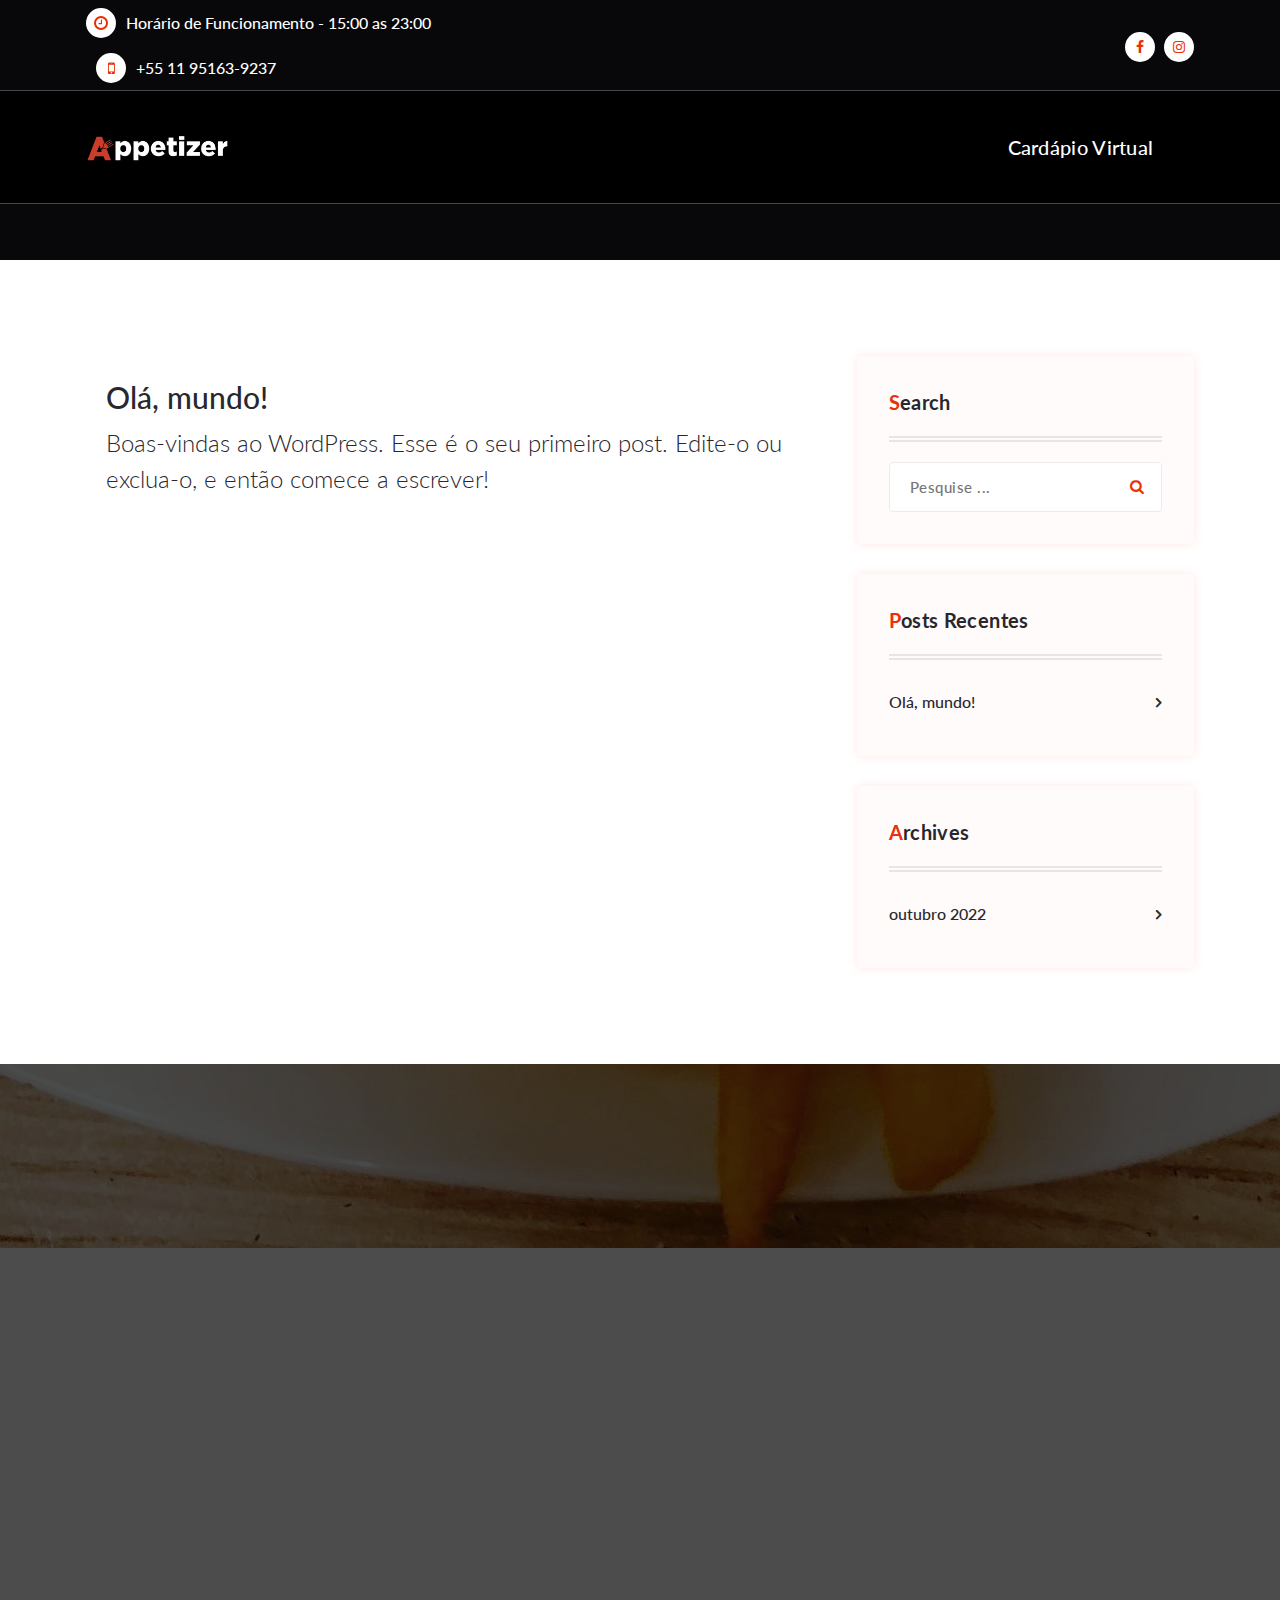
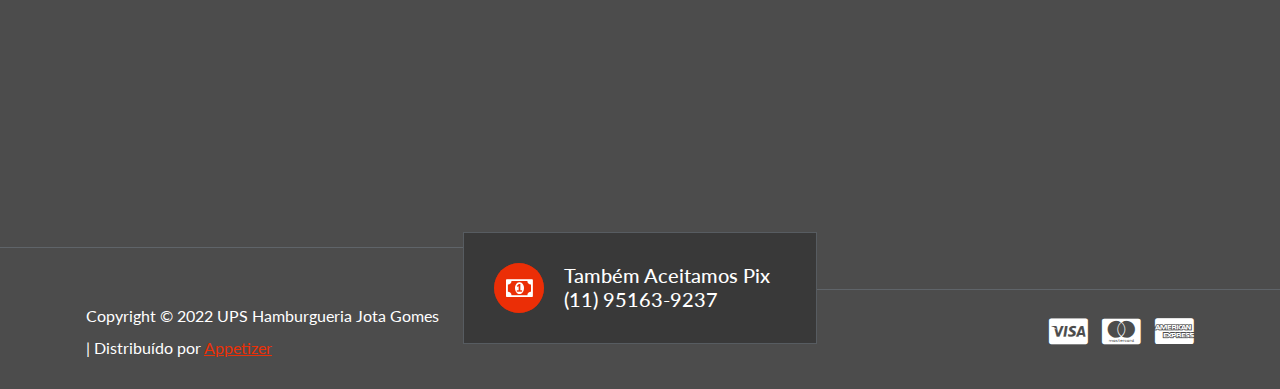
<file: category/sem-categoria/index.html>
<!DOCTYPE html>
<html lang="pt-BR">
	<head>
		<meta charset="UTF-8">
		<meta name="viewport" content="width=device-width, initial-scale=1">
		<link rel="profile" href="https://gmpg.org/xfn/11">
		
		<title>Sem categoria &#8211; UPS Hamburgueria Jota Gomes </title>
<meta name="robots" content="max-image-preview:large">
<link rel="dns-prefetch" href="//fonts.googleapis.com">
<link rel="alternate" type="application/rss+xml" title="Feed para UPS Hamburgueria Jota Gomes  &raquo;" href="//jokaptn.github.io/UPS-Hamburgueria-Jota-Gomes/feed/">
<link rel="alternate" type="application/rss+xml" title="Feed de comentários para UPS Hamburgueria Jota Gomes  &raquo;" href="//jokaptn.github.io/UPS-Hamburgueria-Jota-Gomes/comments/feed/">
<link rel="alternate" type="application/rss+xml" title="Feed de categoria para UPS Hamburgueria Jota Gomes  &raquo; Sem categoria" href="//jokaptn.github.io/UPS-Hamburgueria-Jota-Gomes/category/sem-categoria/feed/">
<script type="text/javascript">
window._wpemojiSettings = {"baseUrl":"https:\/\/s.w.org\/images\/core\/emoji\/14.0.0\/72x72\/","ext":".png","svgUrl":"https:\/\/s.w.org\/images\/core\/emoji\/14.0.0\/svg\/","svgExt":".svg","source":{"concatemoji":"\/\/jokaptn.github.io\/UPS-Hamburgueria-Jota-Gomes\/wp-includes\/js\/wp-emoji-release.min.js?ver=6.1.1"}};
/*! This file is auto-generated */
!function(e,a,t){var n,r,o,i=a.createElement("canvas"),p=i.getContext&&i.getContext("2d");function s(e,t){var a=String.fromCharCode,e=(p.clearRect(0,0,i.width,i.height),p.fillText(a.apply(this,e),0,0),i.toDataURL());return p.clearRect(0,0,i.width,i.height),p.fillText(a.apply(this,t),0,0),e===i.toDataURL()}function c(e){var t=a.createElement("script");t.src=e,t.defer=t.type="text/javascript",a.getElementsByTagName("head")[0].appendChild(t)}for(o=Array("flag","emoji"),t.supports={everything:!0,everythingExceptFlag:!0},r=0;r<o.length;r++)t.supports[o[r]]=function(e){if(p&&p.fillText)switch(p.textBaseline="top",p.font="600 32px Arial",e){case"flag":return s([127987,65039,8205,9895,65039],[127987,65039,8203,9895,65039])?!1:!s([55356,56826,55356,56819],[55356,56826,8203,55356,56819])&&!s([55356,57332,56128,56423,56128,56418,56128,56421,56128,56430,56128,56423,56128,56447],[55356,57332,8203,56128,56423,8203,56128,56418,8203,56128,56421,8203,56128,56430,8203,56128,56423,8203,56128,56447]);case"emoji":return!s([129777,127995,8205,129778,127999],[129777,127995,8203,129778,127999])}return!1}(o[r]),t.supports.everything=t.supports.everything&&t.supports[o[r]],"flag"!==o[r]&&(t.supports.everythingExceptFlag=t.supports.everythingExceptFlag&&t.supports[o[r]]);t.supports.everythingExceptFlag=t.supports.everythingExceptFlag&&!t.supports.flag,t.DOMReady=!1,t.readyCallback=function(){t.DOMReady=!0},t.supports.everything||(n=function(){t.readyCallback()},a.addEventListener?(a.addEventListener("DOMContentLoaded",n,!1),e.addEventListener("load",n,!1)):(e.attachEvent("onload",n),a.attachEvent("onreadystatechange",function(){"complete"===a.readyState&&t.readyCallback()})),(e=t.source||{}).concatemoji?c(e.concatemoji):e.wpemoji&&e.twemoji&&(c(e.twemoji),c(e.wpemoji)))}(window,document,window._wpemojiSettings);
</script>
<style type="text/css">img.wp-smiley,
img.emoji {
	display: inline !important;
	border: none !important;
	box-shadow: none !important;
	height: 1em !important;
	width: 1em !important;
	margin: 0 0.07em !important;
	vertical-align: -0.1em !important;
	background: none !important;
	padding: 0 !important;
}</style>
	<link rel="stylesheet" id="wp-block-library-css" href="//jokaptn.github.io/UPS-Hamburgueria-Jota-Gomes/wp-includes/css/dist/block-library/style.min.css?ver=6.1.1" type="text/css" media="all">
<style id="joinchat-button-style-inline-css" type="text/css">.wp-block-joinchat-button{border:none!important;text-align:center}.wp-block-joinchat-button figure{display:table;margin:0 auto;padding:0}.wp-block-joinchat-button figcaption{font:normal normal 400 .6em/2em var(--wp--preset--font-family--system-font,sans-serif);margin:0;padding:0}.wp-block-joinchat-button .joinchat-button__qr{background-color:#fff;border:6px solid #25d366;border-radius:30px;box-sizing:content-box;display:block;height:200px;margin:auto;overflow:hidden;padding:10px;width:200px}.wp-block-joinchat-button .joinchat-button__qr canvas,.wp-block-joinchat-button .joinchat-button__qr img{display:block;margin:auto}.wp-block-joinchat-button .joinchat-button__link{align-items:center;background-color:#25d366;border:6px solid #25d366;border-radius:30px;display:inline-flex;flex-flow:row nowrap;justify-content:center;line-height:1.25em;margin:0 auto;text-decoration:none}.wp-block-joinchat-button .joinchat-button__link:before{background:transparent var(--joinchat-ico) no-repeat center;background-size:100%;content:"";display:block;height:1.5em;margin:-.75em .75em -.75em 0;width:1.5em}.wp-block-joinchat-button figure+.joinchat-button__link{margin-top:10px}@media (orientation:landscape)and (min-height:481px),(orientation:portrait)and (min-width:481px){.wp-block-joinchat-button.joinchat-button--qr-only figure+.joinchat-button__link{display:none}}@media (max-width:480px),(orientation:landscape)and (max-height:480px){.wp-block-joinchat-button figure{display:none}}</style>
<link rel="stylesheet" id="classic-theme-styles-css" href="//jokaptn.github.io/UPS-Hamburgueria-Jota-Gomes/wp-includes/css/classic-themes.min.css?ver=1" type="text/css" media="all">
<style id="global-styles-inline-css" type="text/css">body{--wp--preset--color--black: #000000;--wp--preset--color--cyan-bluish-gray: #abb8c3;--wp--preset--color--white: #ffffff;--wp--preset--color--pale-pink: #f78da7;--wp--preset--color--vivid-red: #cf2e2e;--wp--preset--color--luminous-vivid-orange: #ff6900;--wp--preset--color--luminous-vivid-amber: #fcb900;--wp--preset--color--light-green-cyan: #7bdcb5;--wp--preset--color--vivid-green-cyan: #00d084;--wp--preset--color--pale-cyan-blue: #8ed1fc;--wp--preset--color--vivid-cyan-blue: #0693e3;--wp--preset--color--vivid-purple: #9b51e0;--wp--preset--gradient--vivid-cyan-blue-to-vivid-purple: linear-gradient(135deg,rgba(6,147,227,1) 0%,rgb(155,81,224) 100%);--wp--preset--gradient--light-green-cyan-to-vivid-green-cyan: linear-gradient(135deg,rgb(122,220,180) 0%,rgb(0,208,130) 100%);--wp--preset--gradient--luminous-vivid-amber-to-luminous-vivid-orange: linear-gradient(135deg,rgba(252,185,0,1) 0%,rgba(255,105,0,1) 100%);--wp--preset--gradient--luminous-vivid-orange-to-vivid-red: linear-gradient(135deg,rgba(255,105,0,1) 0%,rgb(207,46,46) 100%);--wp--preset--gradient--very-light-gray-to-cyan-bluish-gray: linear-gradient(135deg,rgb(238,238,238) 0%,rgb(169,184,195) 100%);--wp--preset--gradient--cool-to-warm-spectrum: linear-gradient(135deg,rgb(74,234,220) 0%,rgb(151,120,209) 20%,rgb(207,42,186) 40%,rgb(238,44,130) 60%,rgb(251,105,98) 80%,rgb(254,248,76) 100%);--wp--preset--gradient--blush-light-purple: linear-gradient(135deg,rgb(255,206,236) 0%,rgb(152,150,240) 100%);--wp--preset--gradient--blush-bordeaux: linear-gradient(135deg,rgb(254,205,165) 0%,rgb(254,45,45) 50%,rgb(107,0,62) 100%);--wp--preset--gradient--luminous-dusk: linear-gradient(135deg,rgb(255,203,112) 0%,rgb(199,81,192) 50%,rgb(65,88,208) 100%);--wp--preset--gradient--pale-ocean: linear-gradient(135deg,rgb(255,245,203) 0%,rgb(182,227,212) 50%,rgb(51,167,181) 100%);--wp--preset--gradient--electric-grass: linear-gradient(135deg,rgb(202,248,128) 0%,rgb(113,206,126) 100%);--wp--preset--gradient--midnight: linear-gradient(135deg,rgb(2,3,129) 0%,rgb(40,116,252) 100%);--wp--preset--duotone--dark-grayscale: url('#wp-duotone-dark-grayscale');--wp--preset--duotone--grayscale: url('#wp-duotone-grayscale');--wp--preset--duotone--purple-yellow: url('#wp-duotone-purple-yellow');--wp--preset--duotone--blue-red: url('#wp-duotone-blue-red');--wp--preset--duotone--midnight: url('#wp-duotone-midnight');--wp--preset--duotone--magenta-yellow: url('#wp-duotone-magenta-yellow');--wp--preset--duotone--purple-green: url('#wp-duotone-purple-green');--wp--preset--duotone--blue-orange: url('#wp-duotone-blue-orange');--wp--preset--font-size--small: 13px;--wp--preset--font-size--medium: 20px;--wp--preset--font-size--large: 36px;--wp--preset--font-size--x-large: 42px;--wp--preset--spacing--20: 0.44rem;--wp--preset--spacing--30: 0.67rem;--wp--preset--spacing--40: 1rem;--wp--preset--spacing--50: 1.5rem;--wp--preset--spacing--60: 2.25rem;--wp--preset--spacing--70: 3.38rem;--wp--preset--spacing--80: 5.06rem;}:where(.is-layout-flex){gap: 0.5em;}body .is-layout-flow > .alignleft{float: left;margin-inline-start: 0;margin-inline-end: 2em;}body .is-layout-flow > .alignright{float: right;margin-inline-start: 2em;margin-inline-end: 0;}body .is-layout-flow > .aligncenter{margin-left: auto !important;margin-right: auto !important;}body .is-layout-constrained > .alignleft{float: left;margin-inline-start: 0;margin-inline-end: 2em;}body .is-layout-constrained > .alignright{float: right;margin-inline-start: 2em;margin-inline-end: 0;}body .is-layout-constrained > .aligncenter{margin-left: auto !important;margin-right: auto !important;}body .is-layout-constrained > :where(:not(.alignleft):not(.alignright):not(.alignfull)){max-width: var(--wp--style--global--content-size);margin-left: auto !important;margin-right: auto !important;}body .is-layout-constrained > .alignwide{max-width: var(--wp--style--global--wide-size);}body .is-layout-flex{display: flex;}body .is-layout-flex{flex-wrap: wrap;align-items: center;}body .is-layout-flex > *{margin: 0;}:where(.wp-block-columns.is-layout-flex){gap: 2em;}.has-black-color{color: var(--wp--preset--color--black) !important;}.has-cyan-bluish-gray-color{color: var(--wp--preset--color--cyan-bluish-gray) !important;}.has-white-color{color: var(--wp--preset--color--white) !important;}.has-pale-pink-color{color: var(--wp--preset--color--pale-pink) !important;}.has-vivid-red-color{color: var(--wp--preset--color--vivid-red) !important;}.has-luminous-vivid-orange-color{color: var(--wp--preset--color--luminous-vivid-orange) !important;}.has-luminous-vivid-amber-color{color: var(--wp--preset--color--luminous-vivid-amber) !important;}.has-light-green-cyan-color{color: var(--wp--preset--color--light-green-cyan) !important;}.has-vivid-green-cyan-color{color: var(--wp--preset--color--vivid-green-cyan) !important;}.has-pale-cyan-blue-color{color: var(--wp--preset--color--pale-cyan-blue) !important;}.has-vivid-cyan-blue-color{color: var(--wp--preset--color--vivid-cyan-blue) !important;}.has-vivid-purple-color{color: var(--wp--preset--color--vivid-purple) !important;}.has-black-background-color{background-color: var(--wp--preset--color--black) !important;}.has-cyan-bluish-gray-background-color{background-color: var(--wp--preset--color--cyan-bluish-gray) !important;}.has-white-background-color{background-color: var(--wp--preset--color--white) !important;}.has-pale-pink-background-color{background-color: var(--wp--preset--color--pale-pink) !important;}.has-vivid-red-background-color{background-color: var(--wp--preset--color--vivid-red) !important;}.has-luminous-vivid-orange-background-color{background-color: var(--wp--preset--color--luminous-vivid-orange) !important;}.has-luminous-vivid-amber-background-color{background-color: var(--wp--preset--color--luminous-vivid-amber) !important;}.has-light-green-cyan-background-color{background-color: var(--wp--preset--color--light-green-cyan) !important;}.has-vivid-green-cyan-background-color{background-color: var(--wp--preset--color--vivid-green-cyan) !important;}.has-pale-cyan-blue-background-color{background-color: var(--wp--preset--color--pale-cyan-blue) !important;}.has-vivid-cyan-blue-background-color{background-color: var(--wp--preset--color--vivid-cyan-blue) !important;}.has-vivid-purple-background-color{background-color: var(--wp--preset--color--vivid-purple) !important;}.has-black-border-color{border-color: var(--wp--preset--color--black) !important;}.has-cyan-bluish-gray-border-color{border-color: var(--wp--preset--color--cyan-bluish-gray) !important;}.has-white-border-color{border-color: var(--wp--preset--color--white) !important;}.has-pale-pink-border-color{border-color: var(--wp--preset--color--pale-pink) !important;}.has-vivid-red-border-color{border-color: var(--wp--preset--color--vivid-red) !important;}.has-luminous-vivid-orange-border-color{border-color: var(--wp--preset--color--luminous-vivid-orange) !important;}.has-luminous-vivid-amber-border-color{border-color: var(--wp--preset--color--luminous-vivid-amber) !important;}.has-light-green-cyan-border-color{border-color: var(--wp--preset--color--light-green-cyan) !important;}.has-vivid-green-cyan-border-color{border-color: var(--wp--preset--color--vivid-green-cyan) !important;}.has-pale-cyan-blue-border-color{border-color: var(--wp--preset--color--pale-cyan-blue) !important;}.has-vivid-cyan-blue-border-color{border-color: var(--wp--preset--color--vivid-cyan-blue) !important;}.has-vivid-purple-border-color{border-color: var(--wp--preset--color--vivid-purple) !important;}.has-vivid-cyan-blue-to-vivid-purple-gradient-background{background: var(--wp--preset--gradient--vivid-cyan-blue-to-vivid-purple) !important;}.has-light-green-cyan-to-vivid-green-cyan-gradient-background{background: var(--wp--preset--gradient--light-green-cyan-to-vivid-green-cyan) !important;}.has-luminous-vivid-amber-to-luminous-vivid-orange-gradient-background{background: var(--wp--preset--gradient--luminous-vivid-amber-to-luminous-vivid-orange) !important;}.has-luminous-vivid-orange-to-vivid-red-gradient-background{background: var(--wp--preset--gradient--luminous-vivid-orange-to-vivid-red) !important;}.has-very-light-gray-to-cyan-bluish-gray-gradient-background{background: var(--wp--preset--gradient--very-light-gray-to-cyan-bluish-gray) !important;}.has-cool-to-warm-spectrum-gradient-background{background: var(--wp--preset--gradient--cool-to-warm-spectrum) !important;}.has-blush-light-purple-gradient-background{background: var(--wp--preset--gradient--blush-light-purple) !important;}.has-blush-bordeaux-gradient-background{background: var(--wp--preset--gradient--blush-bordeaux) !important;}.has-luminous-dusk-gradient-background{background: var(--wp--preset--gradient--luminous-dusk) !important;}.has-pale-ocean-gradient-background{background: var(--wp--preset--gradient--pale-ocean) !important;}.has-electric-grass-gradient-background{background: var(--wp--preset--gradient--electric-grass) !important;}.has-midnight-gradient-background{background: var(--wp--preset--gradient--midnight) !important;}.has-small-font-size{font-size: var(--wp--preset--font-size--small) !important;}.has-medium-font-size{font-size: var(--wp--preset--font-size--medium) !important;}.has-large-font-size{font-size: var(--wp--preset--font-size--large) !important;}.has-x-large-font-size{font-size: var(--wp--preset--font-size--x-large) !important;}
.wp-block-navigation a:where(:not(.wp-element-button)){color: inherit;}
:where(.wp-block-columns.is-layout-flex){gap: 2em;}
.wp-block-pullquote{font-size: 1.5em;line-height: 1.6;}</style>
<link rel="stylesheet" id="bootstrap-min-css" href="//jokaptn.github.io/UPS-Hamburgueria-Jota-Gomes/wp-content/themes/appetizer/assets/css/bootstrap.min.css?ver=6.1.1" type="text/css" media="all">
<link rel="stylesheet" id="owl-carousel-min-css" href="//jokaptn.github.io/UPS-Hamburgueria-Jota-Gomes/wp-content/themes/appetizer/assets/css/owl.carousel.min.css?ver=6.1.1" type="text/css" media="all">
<link rel="stylesheet" id="font-awesome-css" href="//jokaptn.github.io/UPS-Hamburgueria-Jota-Gomes/wp-content/plugins/elementor/assets/lib/font-awesome/css/font-awesome.min.css?ver=4.7.0" type="text/css" media="all">
<link rel="stylesheet" id="animate-css" href="//jokaptn.github.io/UPS-Hamburgueria-Jota-Gomes/wp-content/themes/appetizer/assets/css/animate.min.css?ver=6.1.1" type="text/css" media="all">
<link rel="stylesheet" id="appetizer-editor-style-css" href="//jokaptn.github.io/UPS-Hamburgueria-Jota-Gomes/wp-content/themes/appetizer/assets/css/editor-style.css?ver=6.1.1" type="text/css" media="all">
<link rel="stylesheet" id="appetizer-menus-css" href="//jokaptn.github.io/UPS-Hamburgueria-Jota-Gomes/wp-content/themes/appetizer/assets/css/classic-menu.css?ver=6.1.1" type="text/css" media="all">
<link rel="stylesheet" id="appetizer-widgets-css" href="//jokaptn.github.io/UPS-Hamburgueria-Jota-Gomes/wp-content/themes/appetizer/assets/css/widgets.css?ver=6.1.1" type="text/css" media="all">
<link rel="stylesheet" id="appetizer-main-css" href="//jokaptn.github.io/UPS-Hamburgueria-Jota-Gomes/wp-content/themes/appetizer/assets/css/main.css?ver=6.1.1" type="text/css" media="all">
<link rel="stylesheet" id="appetizer-woo-css" href="//jokaptn.github.io/UPS-Hamburgueria-Jota-Gomes/wp-content/themes/appetizer/assets/css/woo.css?ver=6.1.1" type="text/css" media="all">
<link rel="stylesheet" id="appetizer-media-query-css" href="//jokaptn.github.io/UPS-Hamburgueria-Jota-Gomes/wp-content/themes/appetizer/assets/css/responsive.css?ver=6.1.1" type="text/css" media="all">
<link rel="stylesheet" id="appetizer-style-css" href="//jokaptn.github.io/UPS-Hamburgueria-Jota-Gomes/wp-content/themes/appetizer/style.css?ver=6.1.1" type="text/css" media="all">
<style id="appetizer-style-inline-css" type="text/css">.main-footer {
						background: url(//jokaptn.github.io/UPS-Hamburgueria-Jota-Gomes/wp-content/uploads/2022/12/Hamburger-Bacon-Salada.jpg) no-repeat fixed center center / cover rgb(0 0 0 / 0.70);
						background-blend-mode: multiply;
				}

.logo img, .mobile-logo img {
					max-width: 143px;
				}
.main-slider {
					    background: rgba(0, 0, 0, 0.8);
				}
.breadcrumb-area {
					min-height: 260px;
				}
.breadcrumb-area:after {
					background-color: #000000;
					opacity: 0.80;
				}
.product-section.product-home {
						background: url(//jokaptn.github.io/UPS-Hamburgueria-Jota-Gomes/wp-content/uploads/2022/12/Hamburger-Bacon-Salada.jpg) no-repeat fixed center center / cover rgb(0 0 0 / 0.8);
						background-blend-mode: multiply;
				}
 body{ 
			font-size: 16px;
			line-height: 1.5;
			text-transform: inherit;
			font-style: inherit;
		}
 h1{ 
				font-size: px;
				line-height: ;
				text-transform: inherit;
				font-style: inherit;
			}
 h2{ 
				font-size: px;
				line-height: ;
				text-transform: inherit;
				font-style: inherit;
			}
 h3{ 
				font-size: px;
				line-height: ;
				text-transform: inherit;
				font-style: inherit;
			}
 h4{ 
				font-size: px;
				line-height: ;
				text-transform: inherit;
				font-style: inherit;
			}
 h5{ 
				font-size: px;
				line-height: ;
				text-transform: inherit;
				font-style: inherit;
			}
 h6{ 
				font-size: px;
				line-height: ;
				text-transform: inherit;
				font-style: inherit;
			}</style>
<link rel="stylesheet" id="appetizer-fonts-css" href="//fonts.googleapis.com/css?family=Lato%3Aital%2Cwght%400%2C100%3B0%2C300%3B0%2C400%3B0%2C700%3B0%2C900%3B1%2C100%3B1%2C300%3B1%2C400%3B1%2C700%3B1%2C900&#038;subset=latin%2Clatin-ext" type="text/css" media="all">
<link rel="stylesheet" id="joinchat-css" href="//jokaptn.github.io/UPS-Hamburgueria-Jota-Gomes/wp-content/plugins/creame-whatsapp-me/public/css/joinchat.min.css?ver=4.5.14" type="text/css" media="all">
<style id="joinchat-inline-css" type="text/css">.joinchat{ --red:37; --green:211; --blue:102; }</style>
<script type="text/javascript" src="//jokaptn.github.io/UPS-Hamburgueria-Jota-Gomes/wp-includes/js/jquery/jquery.min.js?ver=3.6.1" id="jquery-core-js"></script>
<script type="text/javascript" src="//jokaptn.github.io/UPS-Hamburgueria-Jota-Gomes/wp-includes/js/jquery/jquery-migrate.min.js?ver=3.3.2" id="jquery-migrate-js"></script>
<script type="text/javascript" src="//jokaptn.github.io/UPS-Hamburgueria-Jota-Gomes/wp-content/themes/appetizer/assets/js/wow.min.js?ver=6.1.1" id="wow-min-js"></script>
<link rel="https://api.w.org/" href="//jokaptn.github.io/UPS-Hamburgueria-Jota-Gomes/wp-json/">
<link rel="alternate" type="application/json" href="//jokaptn.github.io/UPS-Hamburgueria-Jota-Gomes/wp-json/wp/v2/categories/1">
<link rel="EditURI" type="application/rsd+xml" title="RSD" href="//jokaptn.github.io/UPS-Hamburgueria-Jota-Gomes/xmlrpc.php?rsd">
<link rel="wlwmanifest" type="application/wlwmanifest+xml" href="//jokaptn.github.io/UPS-Hamburgueria-Jota-Gomes/wp-includes/wlwmanifest.xml">
<meta name="generator" content="WordPress 6.1.1">
	<style type="text/css">h4.site-title,
		p.site-description {
			color: #ffffff;
		}</style>
			<style type="text/css" id="wp-custom-css">#service-section > div.container > div.row.g-4.wow.fadeInUp.hm-serv-content img{
	width:214px;
	height:160.5px;
}


button.scrollingUp.scrolling-btn.is-active{
	visibility:collapse
}</style>
			</head>
<body class="archive category category-sem-categoria category-1 wp-custom-logo hfeed header-one elementor-default elementor-kit-66">
<svg xmlns="http://www.w3.org/2000/svg" viewbox="0 0 0 0" width="0" height="0" focusable="false" role="none" style="visibility: hidden; position: absolute; left: -9999px; overflow: hidden;"><defs><filter id="wp-duotone-dark-grayscale"><fecolormatrix color-interpolation-filters="sRGB" type="matrix" values=" .299 .587 .114 0 0 .299 .587 .114 0 0 .299 .587 .114 0 0 .299 .587 .114 0 0 "></fecolormatrix><fecomponenttransfer color-interpolation-filters="sRGB"><fefuncr type="table" tablevalues="0 0.49803921568627"></fefuncr><fefuncg type="table" tablevalues="0 0.49803921568627"></fefuncg><fefuncb type="table" tablevalues="0 0.49803921568627"></fefuncb><fefunca type="table" tablevalues="1 1"></fefunca></fecomponenttransfer><fecomposite in2="SourceGraphic" operator="in"></fecomposite></filter></defs></svg><svg xmlns="http://www.w3.org/2000/svg" viewbox="0 0 0 0" width="0" height="0" focusable="false" role="none" style="visibility: hidden; position: absolute; left: -9999px; overflow: hidden;"><defs><filter id="wp-duotone-grayscale"><fecolormatrix color-interpolation-filters="sRGB" type="matrix" values=" .299 .587 .114 0 0 .299 .587 .114 0 0 .299 .587 .114 0 0 .299 .587 .114 0 0 "></fecolormatrix><fecomponenttransfer color-interpolation-filters="sRGB"><fefuncr type="table" tablevalues="0 1"></fefuncr><fefuncg type="table" tablevalues="0 1"></fefuncg><fefuncb type="table" tablevalues="0 1"></fefuncb><fefunca type="table" tablevalues="1 1"></fefunca></fecomponenttransfer><fecomposite in2="SourceGraphic" operator="in"></fecomposite></filter></defs></svg><svg xmlns="http://www.w3.org/2000/svg" viewbox="0 0 0 0" width="0" height="0" focusable="false" role="none" style="visibility: hidden; position: absolute; left: -9999px; overflow: hidden;"><defs><filter id="wp-duotone-purple-yellow"><fecolormatrix color-interpolation-filters="sRGB" type="matrix" values=" .299 .587 .114 0 0 .299 .587 .114 0 0 .299 .587 .114 0 0 .299 .587 .114 0 0 "></fecolormatrix><fecomponenttransfer color-interpolation-filters="sRGB"><fefuncr type="table" tablevalues="0.54901960784314 0.98823529411765"></fefuncr><fefuncg type="table" tablevalues="0 1"></fefuncg><fefuncb type="table" tablevalues="0.71764705882353 0.25490196078431"></fefuncb><fefunca type="table" tablevalues="1 1"></fefunca></fecomponenttransfer><fecomposite in2="SourceGraphic" operator="in"></fecomposite></filter></defs></svg><svg xmlns="http://www.w3.org/2000/svg" viewbox="0 0 0 0" width="0" height="0" focusable="false" role="none" style="visibility: hidden; position: absolute; left: -9999px; overflow: hidden;"><defs><filter id="wp-duotone-blue-red"><fecolormatrix color-interpolation-filters="sRGB" type="matrix" values=" .299 .587 .114 0 0 .299 .587 .114 0 0 .299 .587 .114 0 0 .299 .587 .114 0 0 "></fecolormatrix><fecomponenttransfer color-interpolation-filters="sRGB"><fefuncr type="table" tablevalues="0 1"></fefuncr><fefuncg type="table" tablevalues="0 0.27843137254902"></fefuncg><fefuncb type="table" tablevalues="0.5921568627451 0.27843137254902"></fefuncb><fefunca type="table" tablevalues="1 1"></fefunca></fecomponenttransfer><fecomposite in2="SourceGraphic" operator="in"></fecomposite></filter></defs></svg><svg xmlns="http://www.w3.org/2000/svg" viewbox="0 0 0 0" width="0" height="0" focusable="false" role="none" style="visibility: hidden; position: absolute; left: -9999px; overflow: hidden;"><defs><filter id="wp-duotone-midnight"><fecolormatrix color-interpolation-filters="sRGB" type="matrix" values=" .299 .587 .114 0 0 .299 .587 .114 0 0 .299 .587 .114 0 0 .299 .587 .114 0 0 "></fecolormatrix><fecomponenttransfer color-interpolation-filters="sRGB"><fefuncr type="table" tablevalues="0 0"></fefuncr><fefuncg type="table" tablevalues="0 0.64705882352941"></fefuncg><fefuncb type="table" tablevalues="0 1"></fefuncb><fefunca type="table" tablevalues="1 1"></fefunca></fecomponenttransfer><fecomposite in2="SourceGraphic" operator="in"></fecomposite></filter></defs></svg><svg xmlns="http://www.w3.org/2000/svg" viewbox="0 0 0 0" width="0" height="0" focusable="false" role="none" style="visibility: hidden; position: absolute; left: -9999px; overflow: hidden;"><defs><filter id="wp-duotone-magenta-yellow"><fecolormatrix color-interpolation-filters="sRGB" type="matrix" values=" .299 .587 .114 0 0 .299 .587 .114 0 0 .299 .587 .114 0 0 .299 .587 .114 0 0 "></fecolormatrix><fecomponenttransfer color-interpolation-filters="sRGB"><fefuncr type="table" tablevalues="0.78039215686275 1"></fefuncr><fefuncg type="table" tablevalues="0 0.94901960784314"></fefuncg><fefuncb type="table" tablevalues="0.35294117647059 0.47058823529412"></fefuncb><fefunca type="table" tablevalues="1 1"></fefunca></fecomponenttransfer><fecomposite in2="SourceGraphic" operator="in"></fecomposite></filter></defs></svg><svg xmlns="http://www.w3.org/2000/svg" viewbox="0 0 0 0" width="0" height="0" focusable="false" role="none" style="visibility: hidden; position: absolute; left: -9999px; overflow: hidden;"><defs><filter id="wp-duotone-purple-green"><fecolormatrix color-interpolation-filters="sRGB" type="matrix" values=" .299 .587 .114 0 0 .299 .587 .114 0 0 .299 .587 .114 0 0 .299 .587 .114 0 0 "></fecolormatrix><fecomponenttransfer color-interpolation-filters="sRGB"><fefuncr type="table" tablevalues="0.65098039215686 0.40392156862745"></fefuncr><fefuncg type="table" tablevalues="0 1"></fefuncg><fefuncb type="table" tablevalues="0.44705882352941 0.4"></fefuncb><fefunca type="table" tablevalues="1 1"></fefunca></fecomponenttransfer><fecomposite in2="SourceGraphic" operator="in"></fecomposite></filter></defs></svg><svg xmlns="http://www.w3.org/2000/svg" viewbox="0 0 0 0" width="0" height="0" focusable="false" role="none" style="visibility: hidden; position: absolute; left: -9999px; overflow: hidden;"><defs><filter id="wp-duotone-blue-orange"><fecolormatrix color-interpolation-filters="sRGB" type="matrix" values=" .299 .587 .114 0 0 .299 .587 .114 0 0 .299 .587 .114 0 0 .299 .587 .114 0 0 "></fecolormatrix><fecomponenttransfer color-interpolation-filters="sRGB"><fefuncr type="table" tablevalues="0.098039215686275 1"></fefuncr><fefuncg type="table" tablevalues="0 0.66274509803922"></fefuncg><fefuncb type="table" tablevalues="0.84705882352941 0.41960784313725"></fefuncb><fefunca type="table" tablevalues="1 1"></fefunca></fecomponenttransfer><fecomposite in2="SourceGraphic" operator="in"></fecomposite></filter></defs></svg>
	<div id="page" class="site">
		<a class="skip-link screen-reader-text" href="#content">Pular para o conteúdo</a>
	
	    <!--===// Start: Main Header
    =================================-->
    <header id="main-header" class="main-header">
        <!--===// Start: Header Above
        =================================-->
			<div id="above-header" class="above-header d-lg-block d-none wow fadeInDown">
		<div class="header-widget d-flex align-items-center">
			<div class="container">
				<div class="row">
					<div class="col-lg-6 col-12 mb-lg-0 mb-4">
						<div class="widget-left text-lg-left text-center">
															<aside class="widget widget-contact first">
									<div class="contact-area">
																					<div class="contact-icon">
												<div class="contact-corn"><i class="fa fa-clock-o"></i></div>
											</div>
											
																					<div class="contact-info">
												<p class="text">Horário de Funcionamento - 15:00 as 23:00</p>
											</div>
																			</div>
								</aside>
								
							
															<aside class="widget widget-contact second">
									<div class="contact-area">
																					<div class="contact-icon">
												<div class="contact-corn"><i class="fa fa-mobile"></i></div>
											</div>
											
																					<div class="contact-info">
												<p class="text"><a href="tel:+55 1195163 9237">+55 11 95163-9237</a></p>
											</div>
																			</div>
								</aside>
													</div>
					</div>
					<div class="col-lg-6 col-12 mb-lg-0 mb-4">                            
						<div class="widget-right justify-content-lg-end justify-content-center text-lg-right text-center">
															<aside class="widget widget_social_widget">
									<ul>
																				<li><a href="https://www.facebook.com/profile.php?id=100064059760964&#038;mibextid=LQQJ4d"><i class="fa fa-facebook"></i></a></li>
																				<li><a href="https://instagram.com/hamburgueria_jgomes?igshid=MDM4ZDc5MmU="><i class="fa fa-instagram"></i></a></li>
																			</ul>
								</aside>
													</div>
					</div>
				</div>
			</div>
		</div>
	</div>
        <!--===// End: Header Top
        =================================--> 
		<!--===// Start: Navigation Wrapper
		=================================-->
		<div class="navigation-wrapper">
			<!--===// Start: Main Desktop Navigation
			=================================-->
			<div class="main-navigation-area d-none d-lg-block">
				<div class="main-navigation is-sticky-on">
					<div class="container">
						<div class="row">
							<div class="col-3 my-auto">
								<div class="logo">
									<a href="//jokaptn.github.io/UPS-Hamburgueria-Jota-Gomes/" class="custom-logo-link" rel="home"><img width="1080" height="344" src="//jokaptn.github.io/UPS-Hamburgueria-Jota-Gomes/wp-content/uploads/2022/10/logo.png" class="custom-logo" alt="UPS Hamburgueria Jota Gomes " decoding="async"></a>										</div>
							</div>
							<div class="col-9 my-auto">
								<nav class="navbar-area">
									<div class="main-navbar">
										<ul id="menu-cardapio-virtual" class="main-menu">
<li itemscope="itemscope" itemtype="https://www.schema.org/SiteNavigationElement" id="menu-item-114" class="menu-item menu-item-type-post_type menu-item-object-page menu-item-114 nav-item"><a title="Cardápio Virtual" href="//jokaptn.github.io/UPS-Hamburgueria-Jota-Gomes/cardapio/" class="nav-link">Cardápio Virtual</a></li>
</ul>									</div>
									<div class="main-menu-right">
										<ul class="menu-right-list">                    
																																											</ul>                            
									</div>
								</nav>
							</div>
						</div>
					</div>
				</div>
			</div>
			<!--===// End:  Main Desktop Navigation
			=================================-->
			<!--===// Start: Main Mobile Navigation
			=================================-->
				<div class="main-mobile-nav is-sticky-on"> 
		<div class="container">
			<div class="row">
				<div class="col-12">
					<div class="main-mobile-menu">
						<div class="mobile-logo">
							<div class="logo">
							   <a href="//jokaptn.github.io/UPS-Hamburgueria-Jota-Gomes/" class="custom-logo-link" rel="home"><img width="1080" height="344" src="//jokaptn.github.io/UPS-Hamburgueria-Jota-Gomes/wp-content/uploads/2022/10/logo.png" class="custom-logo" alt="UPS Hamburgueria Jota Gomes " decoding="async"></a>									</div>
						</div>
						<div class="menu-collapse-wrap">
							<div class="hamburger-menu">
								<button type="button" class="menu-collapsed" aria-label="Recolher Menu">
									<div class="top-bun"></div>
									<div class="meat"></div>
									<div class="bottom-bun"></div>
								</button>
							</div>
						</div>
						<div class="main-mobile-wrapper" tabindex="0">
							<div id="mobile-menu-build" class="main-mobile-build">
								<button type="button" class="header-close-menu close-style" aria-label="Cabeçalho Fechar Menu"></button>
							</div>
						</div>
						<div class="header-above-btn">
							<button type="button" class="header-above-collapse" aria-label="Retrair cabeçalho de cima"><span></span></button>
						</div>
						<div class="header-above-wrapper">
							<div id="header-above-bar" class="header-above-bar"></div>
						</div>
					</div>
				</div>
			</div>
		</div>        
	</div>
				<!--===// End: Main Mobile Navigation
			=================================-->
		</div>
		<!--===// End: Navigation Wrapper
		=================================-->
    </header>
    <!-- End: Main Header
    =================================-->	
<section id="breadcrumb-section" class="breadcrumb-area breadcrumb-center">
</section>
	
	<div id="content" class="appetizer-content">
	<section id="post-section" class="post-section st-py-default">
	<div class="container">
		<div class="row g-5 wow fadeIn">
			<div class="col-lg-8 col-12">
				<div class="row g-5">
									
												<div class="col-lg-12 col-md-12 col-12">
							<article id="post-1" class="post-items post-items2 post-1 post type-post status-publish format-standard hentry category-sem-categoria">
	<figure class="post-image">
		<div class="featured-image">
			<a href="//jokaptn.github.io/UPS-Hamburgueria-Jota-Gomes/ola-mundo/" class="post-hover">
							</a>
			<span class="post-date">
				<a href="//jokaptn.github.io/UPS-Hamburgueria-Jota-Gomes/2022/10/"><span>21</span><br>out 2022</a>
			</span>
		</div>
		<div class="post-content post-item-absolute">
			<div class="post-meta">
				<span class="post-date">
					<i class="fa fa-calendar"></i> <a href="//jokaptn.github.io/UPS-Hamburgueria-Jota-Gomes/2022/10/">21out 2022</a>
				</span>
				<span class="post-categories">
					<i class="fa fa-tag"></i> <a href="//jokaptn.github.io/UPS-Hamburgueria-Jota-Gomes/ola-mundo/"></a><a href="//jokaptn.github.io/UPS-Hamburgueria-Jota-Gomes/category/sem-categoria/" rel="category tag">Sem categoria</a>
				</span>
			</div>
		</div>
	</figure>
	<div class="post-content">
		<h5 class="post-title"><a href="//jokaptn.github.io/UPS-Hamburgueria-Jota-Gomes/ola-mundo/" rel="bookmark">Olá, mundo!</a></h5>
<p>Boas-vindas ao WordPress. Esse é o seu primeiro post. Edite-o ou exclua-o, e então comece a escrever!</p>
	</div>
</article>						</div>
												
									</div>
			</div>
			<div class="col-lg-4 col-12">
	<div class="sidebar">
		<aside id="search-1" class="widget widget_search"><h5 class="widget-title">Search</h5>
<form method="get" class="search-form" action="http://localhost/Jgomes/">
	<label>
		<span class="screen-reader-text">Pesquisar por:</span>
		<input type="search" class="search-field" placeholder="Pesquise ..." value="" name="s">
	</label>
	<button type="submit" class="search-submit" value="Pesquisa">
		<i class="fa fa-search"></i>
	</button>
</form></aside>
		<aside id="recent-posts-1" class="widget widget_recent_entries">
		<h5 class="widget-title">Posts recentes</h5>
		<ul>
											<li>
					<a href="//jokaptn.github.io/UPS-Hamburgueria-Jota-Gomes/ola-mundo/" aria-current="page">Olá, mundo!</a>
									</li>
					</ul>

		</aside><aside id="archives-1" class="widget widget_archive"><h5 class="widget-title">Archives</h5>
			<ul>
					<li><a href="//jokaptn.github.io/UPS-Hamburgueria-Jota-Gomes/2022/10/">outubro 2022</a></li>
			</ul>

			</aside>	</div>
</div>		</div>
	</div>
</section>
</div>
 <footer id="footer-section" class="footer-section main-footer">
				<div class="footer-above">
			<div class="container">
				<div class="row g-4 info-wrp">
											<div class="col-lg-3 col-md-6 col-12 wow fadeIn">
							<aside class="widget widget-contact">
								<div class="contact-area">
																			<div class="contact-icon">
											<div class="contact-corn"><img src="//jokaptn.github.io/UPS-Hamburgueria-Jota-Gomes/wp-content/plugins/burger-companion/inc/appetizer/images/icon_gif/footer-above-info/avatar-calm-approved.gif" alt="Suporte "></div>
										</div>
																		
																			<div class="contact-info">
																							<h6 class="title"><a href="https://wa.link/08ygab">Suporte </a></h6>
																				
											<p class="text">Nosso Suporte está pronto para atende-los</p>
										</div>
										
								</div>
							</aside>
						</div>
											<div class="col-lg-3 col-md-6 col-12 wow fadeIn">
							<aside class="widget widget-contact">
								<div class="contact-area">
																			<div class="contact-icon">
											<div class="contact-corn"><img src="//jokaptn.github.io/UPS-Hamburgueria-Jota-Gomes/wp-content/plugins/burger-companion/inc/appetizer/images/icon_gif/footer-above-info/truck-delivery.gif" alt="Entrega "></div>
										</div>
																		
																			<div class="contact-info">
																							<h6 class="title"><a href="https://www.ifood.com.br/delivery/barueri-sp/ups-hamburgueria-jota-gmomes-vila-boa-vista/2ce5e1fb-e6d3-4ce2-b221-36f060ff7ca7">Entrega </a></h6>
																				
											<p class="text">Segunda á Sabado 14:00 - 23:00.  Clique aqui e faça seu pedido no IFood.</p>
										</div>
										
								</div>
							</aside>
						</div>
											<div class="col-lg-3 col-md-6 col-12 wow fadeIn">
							<aside class="widget widget-contact">
								<div class="contact-area">
																			<div class="contact-icon">
											<div class="contact-corn"><img src="//jokaptn.github.io/UPS-Hamburgueria-Jota-Gomes/wp-content/plugins/burger-companion/inc/appetizer/images/icon_gif/footer-above-info/gift.gif" alt="Promoções"></div>
										</div>
																		
																			<div class="contact-info">
																							<h6 class="title"><a href="https://www.ifood.com.br/delivery/barueri-sp/ups-hamburgueria-jota-gmomes-vila-boa-vista/2ce5e1fb-e6d3-4ce2-b221-36f060ff7ca7">Promoções</a></h6>
																				
											<p class="text">Fique Atento às nossas promoções</p>
										</div>
										
								</div>
							</aside>
						</div>
											<div class="col-lg-3 col-md-6 col-12 wow fadeIn">
							<aside class="widget widget-contact">
								<div class="contact-area">
																			<div class="contact-icon">
											<div class="contact-corn"><img src="//jokaptn.github.io/UPS-Hamburgueria-Jota-Gomes/wp-content/plugins/burger-companion/inc/appetizer/images/icon_gif/footer-above-info/shield-security.gif" alt="Qualidade Garantida"></div>
										</div>
																		
																			<div class="contact-info">
												
												<h6 class="title"><a href="javascript:void(0);">Qualidade Garantida</a></h6>
																				
											<p class="text">Ingredientes Selecionados e de Otima Qualidade</p>
										</div>
										
								</div>
							</aside>
						</div>
									</div>
			</div>
		</div>
			<div class="footer-main">
					
				<div class="container">
					<div class="row g-4">
						<div class="col-lg-3 col-md-6 col-12 wow fadeIn"><aside id="text-1" class="widget widget_text"><h4 class="widget-title">Sobre a Empresa</h4>			<div class="textwidget"><div class="textwidget">
					<div class="logo">
						<img src="//jokaptn.github.io/UPS-Hamburgueria-Jota-Gomes/wp-content/plugins/burger-companion/inc/appetizer/images/logo.png" alt="">
					</div>
					<p>Nós sonhamos em um local onde você pudesse levar sua familia e com isso construir sonhos de Amor, Liberdade, Igualdade e Fraternidade. 
Por isso tornamos esse sonho realidade e vamos alcançar ainda mais, construindo juntos os nossos sonhos.</p>

<p>Sejam Bem-Vindos!</p>
					<aside class="widget widget_social_widget">
						<ul>
							<li><a href="https://www.facebok.com/profile.php?id=100064059760964&mibextid=LQQJ4d"><i class="fa fa-facebook"></i></a></li>
							
							<li><a href="https://instagram.com/hamburgueria_jgomes?igshid=MDM4ZDc5MmU="><i class="fa fa-instagram"></i></a></li>

						</ul>
					</aside>
				</div></div>
		</aside></div>					</div>
				</div>
				
		</div>
			
        <div class="footer-copyright">
            <div class="container">
                <div class="row align-items-center gy-lg-0 gy-4">
                    <div class="col-lg-4 col-md-6 col-12 text-lg-left text-md-left text-center">
                        <div class="widget-left text-lg-left text-md-left text-center">
							                          
								<div class="copyright-text">
									Copyright © 2022 UPS Hamburgueria Jota Gomes  | Distribuído por <a href="#">Appetizer</a>								</div>
							                        </div>
                    </div>
                    <div class="col-lg-4 col-md-6 col-12 text-lg-center text-md-center text-center">
													<div class="widget-center text-lg-center text-md-center text-center">
								<aside class="widget widget-contact">
									<div class="contact-area">
																					<div class="contact-icon">
												<div class="contact-corn"><i class="fa fa-money"></i></div>
											</div>
											
										
																					<div class="contact-info">
												<h6 class="title">Também Aceitamos Pix (11) 95163-9237</h6>
												<p class="text"></p>
											</div>
																			</div>
								</aside>
							</div>
						                    </div>
                    <div class="col-lg-4 col-md-6 col-12 text-lg-right text-md-right text-center">
							<ul class="payment_methods">
					<li><a href="#"><i class="fa fa-cc-visa"></i></a></li>
					<li><a href="#"><i class="fa fa-cc-mastercard"></i></a></li>
					<li><a href="#"><i class="fa fa-cc-amex"></i></a></li>
			</ul>
                    </div>
                </div>
            </div>
        </div>
		    </footer>
    <!-- End: Footer
    =================================-->

    <!-- Scrolling Up -->
	<button type="button" class="scrollingUp scrolling-btn" aria-label="scrollingUp"><i class="fa fa-spoon"></i></button>	

</div>		

<div class="joinchat joinchat--right" data-settings='{"telephone":"5511951639237","mobile_only":false,"button_delay":3,"whatsapp_web":false,"qr":true,"message_views":2,"message_delay":10,"message_badge":false,"message_send":"Olá*UPS Hamburgueria Jota Gomes *, gostaria de fazer um pedido.","message_hash":"8b5f4402"}'>
	<div class="joinchat__button">
		<div class="joinchat__button__open"></div>
											<div class="joinchat__button__sendtext">Open chat</div>
						<svg class="joinchat__button__send" width="60" height="60" viewbox="0 0 400 400" stroke-linecap="round" stroke-width="33">
				<path class="joinchat_svg__plain" d="M168.83 200.504H79.218L33.04 44.284a1 1 0 0 1 1.386-1.188L365.083 199.04a1 1 0 0 1 .003 1.808L34.432 357.903a1 1 0 0 1-1.388-1.187l29.42-99.427"></path>
				<path class="joinchat_svg__chat" d="M318.087 318.087c-52.982 52.982-132.708 62.922-195.725 29.82l-80.449 10.18 10.358-80.112C18.956 214.905 28.836 134.99 81.913 81.913c65.218-65.217 170.956-65.217 236.174 0 42.661 42.661 57.416 102.661 44.265 157.316"></path>
			</svg>
												<div class="joinchat__qr"><div>Scan the code</div></div>
			</div>
			<div class="joinchat__box">
			<div class="joinchat__header">
									<svg class="joinchat__wa" width="120" height="28" viewbox="0 0 120 28"><title>WhatsApp</title>
<path d="M117.2 17c0 .4-.2.7-.4 1-.1.3-.4.5-.7.7l-1 .2c-.5 0-.9 0-1.2-.2l-.7-.7a3 3 0 0 1-.4-1 5.4 5.4 0 0 1 0-2.3c0-.4.2-.7.4-1l.7-.7a2 2 0 0 1 1.1-.3 2 2 0 0 1 1.8 1l.4 1a5.3 5.3 0 0 1 0 2.3zm2.5-3c-.1-.7-.4-1.3-.8-1.7a4 4 0 0 0-1.3-1.2c-.6-.3-1.3-.4-2-.4-.6 0-1.2.1-1.7.4a3 3 0 0 0-1.2 1.1V11H110v13h2.7v-4.5c.4.4.8.8 1.3 1 .5.3 1 .4 1.6.4a4 4 0 0 0 3.2-1.5c.4-.5.7-1 .8-1.6.2-.6.3-1.2.3-1.9s0-1.3-.3-2zm-13.1 3c0 .4-.2.7-.4 1l-.7.7-1.1.2c-.4 0-.8 0-1-.2-.4-.2-.6-.4-.8-.7a3 3 0 0 1-.4-1 5.4 5.4 0 0 1 0-2.3c0-.4.2-.7.4-1 .1-.3.4-.5.7-.7a2 2 0 0 1 1-.3 2 2 0 0 1 1.9 1l.4 1a5.4 5.4 0 0 1 0 2.3zm1.7-4.7a4 4 0 0 0-3.3-1.6c-.6 0-1.2.1-1.7.4a3 3 0 0 0-1.2 1.1V11h-2.6v13h2.7v-4.5c.3.4.7.8 1.2 1 .6.3 1.1.4 1.7.4a4 4 0 0 0 3.2-1.5c.4-.5.6-1 .8-1.6.2-.6.3-1.2.3-1.9s-.1-1.3-.3-2c-.2-.6-.4-1.2-.8-1.6zm-17.5 3.2l1.7-5 1.7 5h-3.4zm.2-8.2l-5 13.4h3l1-3h5l1 3h3L94 7.3h-3zm-5.3 9.1l-.6-.8-1-.5a11.6 11.6 0 0 0-2.3-.5l-1-.3a2 2 0 0 1-.6-.3.7.7 0 0 1-.3-.6c0-.2 0-.4.2-.5l.3-.3h.5l.5-.1c.5 0 .9 0 1.2.3.4.1.6.5.6 1h2.5c0-.6-.2-1.1-.4-1.5a3 3 0 0 0-1-1 4 4 0 0 0-1.3-.5 7.7 7.7 0 0 0-3 0c-.6.1-1 .3-1.4.5l-1 1a3 3 0 0 0-.4 1.5 2 2 0 0 0 1 1.8l1 .5 1.1.3 2.2.6c.6.2.8.5.8 1l-.1.5-.4.4a2 2 0 0 1-.6.2 2.8 2.8 0 0 1-1.4 0 2 2 0 0 1-.6-.3l-.5-.5-.2-.8H77c0 .7.2 1.2.5 1.6.2.5.6.8 1 1 .4.3.9.5 1.4.6a8 8 0 0 0 3.3 0c.5 0 1-.2 1.4-.5a3 3 0 0 0 1-1c.3-.5.4-1 .4-1.6 0-.5 0-.9-.3-1.2zM74.7 8h-2.6v3h-1.7v1.7h1.7v5.8c0 .5 0 .9.2 1.2l.7.7 1 .3a7.8 7.8 0 0 0 2 0h.7v-2.1a3.4 3.4 0 0 1-.8 0l-1-.1-.2-1v-4.8h2V11h-2V8zm-7.6 9v.5l-.3.8-.7.6c-.2.2-.7.2-1.2.2h-.6l-.5-.2a1 1 0 0 1-.4-.4l-.1-.6.1-.6.4-.4.5-.3a4.8 4.8 0 0 1 1.2-.2 8.3 8.3 0 0 0 1.2-.2l.4-.3v1zm2.6 1.5v-5c0-.6 0-1.1-.3-1.5l-1-.8-1.4-.4a10.9 10.9 0 0 0-3.1 0l-1.5.6c-.4.2-.7.6-1 1a3 3 0 0 0-.5 1.5h2.7c0-.5.2-.9.5-1a2 2 0 0 1 1.3-.4h.6l.6.2.3.4.2.7c0 .3 0 .5-.3.6-.1.2-.4.3-.7.4l-1 .1a21.9 21.9 0 0 0-2.4.4l-1 .5c-.3.2-.6.5-.8.9-.2.3-.3.8-.3 1.3s.1 1 .3 1.3c.1.4.4.7.7 1l1 .4c.4.2.9.2 1.3.2a6 6 0 0 0 1.8-.2c.6-.2 1-.5 1.5-1a4 4 0 0 0 .2 1H70l-.3-1v-1.2zm-11-6.7c-.2-.4-.6-.6-1-.8-.5-.2-1-.3-1.8-.3-.5 0-1 .1-1.5.4a3 3 0 0 0-1.3 1.2v-5h-2.7v13.4H53v-5.1c0-1 .2-1.7.5-2.2.3-.4.9-.6 1.6-.6.6 0 1 .2 1.3.6.3.4.4 1 .4 1.8v5.5h2.7v-6c0-.6 0-1.2-.2-1.6 0-.5-.3-1-.5-1.3zm-14 4.7l-2.3-9.2h-2.8l-2.3 9-2.2-9h-3l3.6 13.4h3l2.2-9.2 2.3 9.2h3l3.6-13.4h-3l-2.1 9.2zm-24.5.2L18 15.6c-.3-.1-.6-.2-.8.2A20 20 0 0 1 16 17c-.2.2-.4.3-.7.1-.4-.2-1.5-.5-2.8-1.7-1-1-1.7-2-2-2.4-.1-.4 0-.5.2-.7l.5-.6.4-.6v-.6L10.4 8c-.3-.6-.6-.5-.8-.6H9c-.2 0-.6.1-.9.5C7.8 8.2 7 9 7 10.7c0 1.7 1.3 3.4 1.4 3.6.2.3 2.5 3.7 6 5.2l1.9.8c.8.2 1.6.2 2.2.1.6-.1 2-.8 2.3-1.6.3-.9.3-1.5.2-1.7l-.7-.4zM14 25.3c-2 0-4-.5-5.8-1.6l-.4-.2-4.4 1.1 1.2-4.2-.3-.5A11.5 11.5 0 0 1 22.1 5.7 11.5 11.5 0 0 1 14 25.3zM14 0A13.8 13.8 0 0 0 2 20.7L0 28l7.3-2A13.8 13.8 0 1 0 14 0z"></path></svg>
								<div class="joinchat__close" aria-label="Close"></div>
			</div>
			<div class="joinchat__box__scroll">
				<div class="joinchat__box__content">
					<div class="joinchat__message">Olá, Podemos Ajudar ?</div>				</div>
			</div>
		</div>
		<svg style="width:0;height:0;position:absolute"><defs><clippath id="joinchat__message__peak"><path d="M17 25V0C17 12.877 6.082 14.9 1.031 15.91c-1.559.31-1.179 2.272.004 2.272C9.609 18.182 17 18.088 17 25z"></path></clippath></defs></svg>
	</div>
<script type="text/javascript" src="//jokaptn.github.io/UPS-Hamburgueria-Jota-Gomes/wp-content/themes/appetizer/assets/js/popper.min.js?ver=6.1.1" id="popper-js"></script>
<script type="text/javascript" src="//jokaptn.github.io/UPS-Hamburgueria-Jota-Gomes/wp-content/themes/appetizer/assets/js/bootstrap.min.js?ver=6.1.1" id="bootstrap-js"></script>
<script type="text/javascript" src="//jokaptn.github.io/UPS-Hamburgueria-Jota-Gomes/wp-content/themes/appetizer/assets/js/owl.carousel.min.js?ver=6.1.1" id="owl-carousel-js"></script>
<script type="text/javascript" src="//jokaptn.github.io/UPS-Hamburgueria-Jota-Gomes/wp-content/themes/appetizer/assets/js/custom.js?ver=6.1.1" id="appetizer-custom-js-js"></script>
<script type="text/javascript" src="//jokaptn.github.io/UPS-Hamburgueria-Jota-Gomes/wp-content/themes/appetizer/assets/js/theme.min.js?ver=6.1.1" id="appetizer-theme-js-js"></script>
<script type="text/javascript" src="//jokaptn.github.io/UPS-Hamburgueria-Jota-Gomes/wp-content/plugins/creame-whatsapp-me/public/js/kjua.min.js?ver=0.9.0" id="joinchat-kjua-js"></script>
<script type="text/javascript" src="//jokaptn.github.io/UPS-Hamburgueria-Jota-Gomes/wp-content/plugins/creame-whatsapp-me/public/js/joinchat.min.js?ver=4.5.14" id="joinchat-js"></script>
</body>
</html>
</file>
